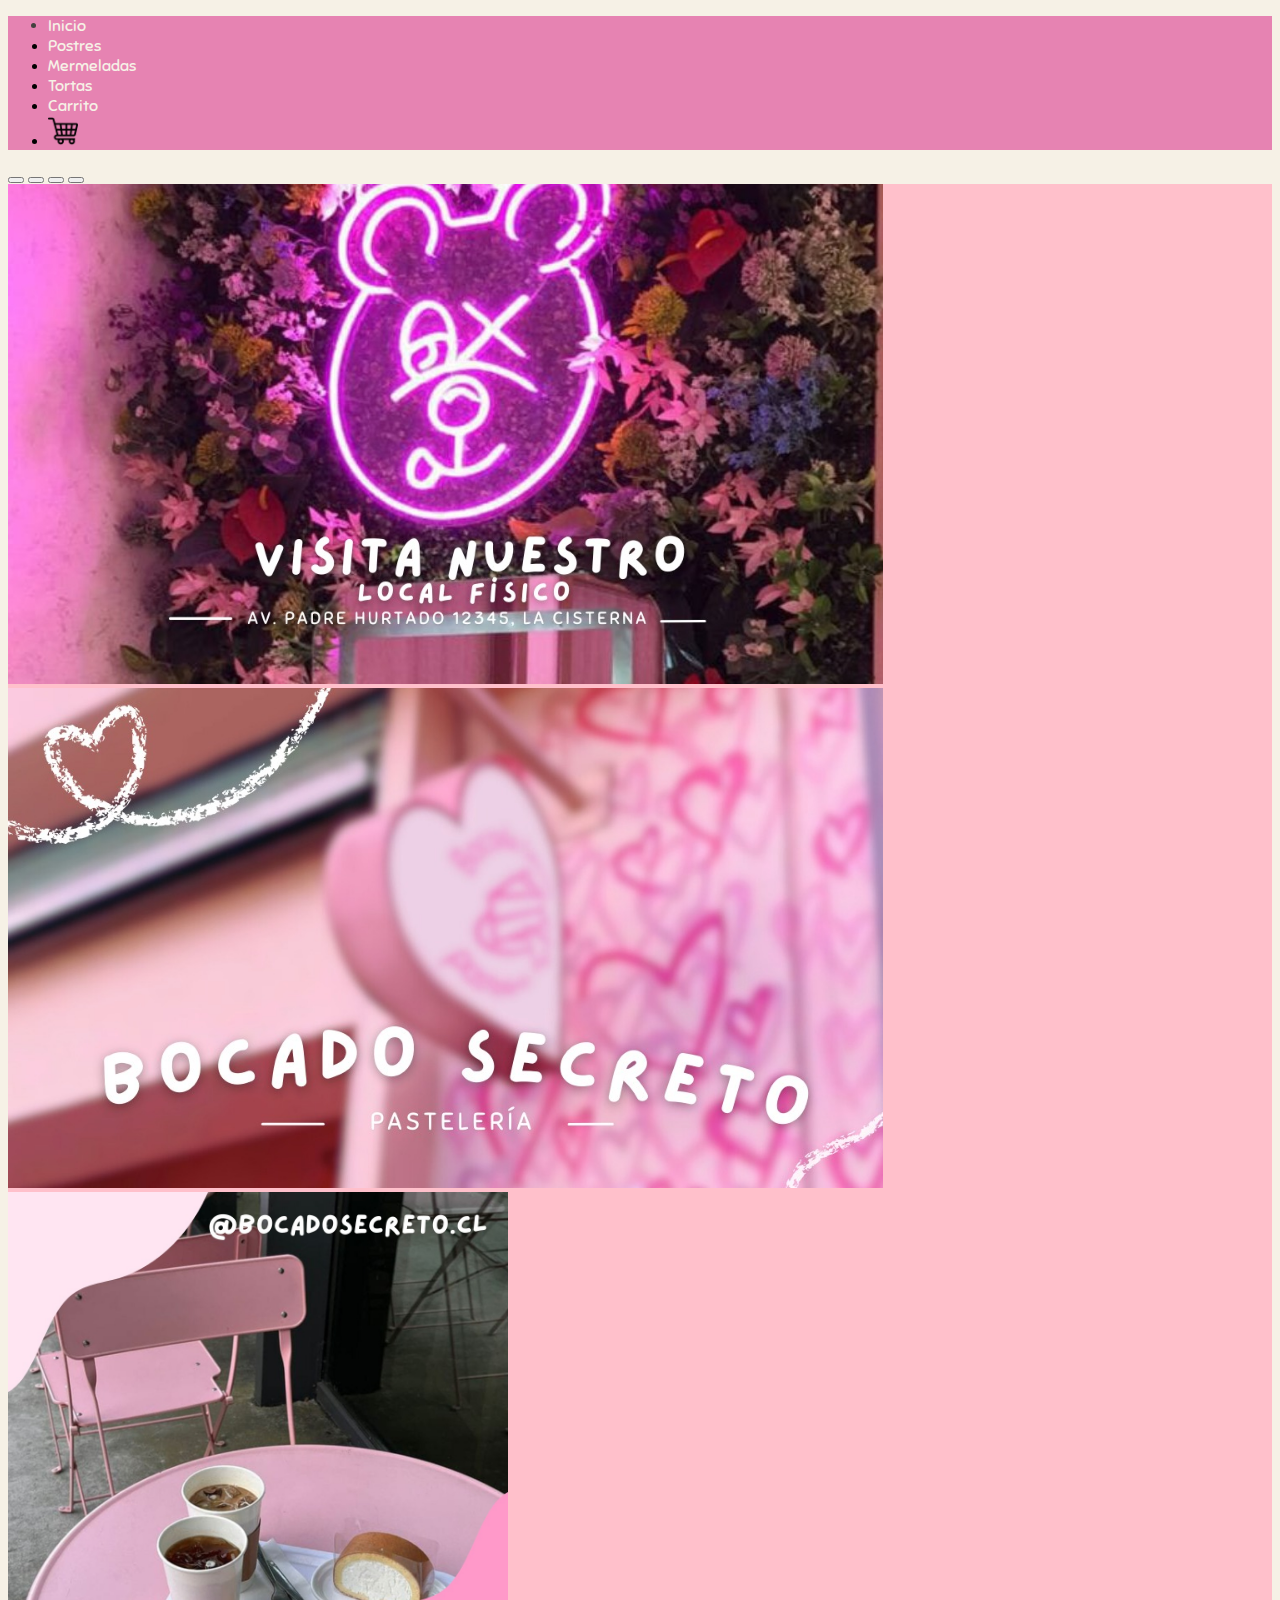
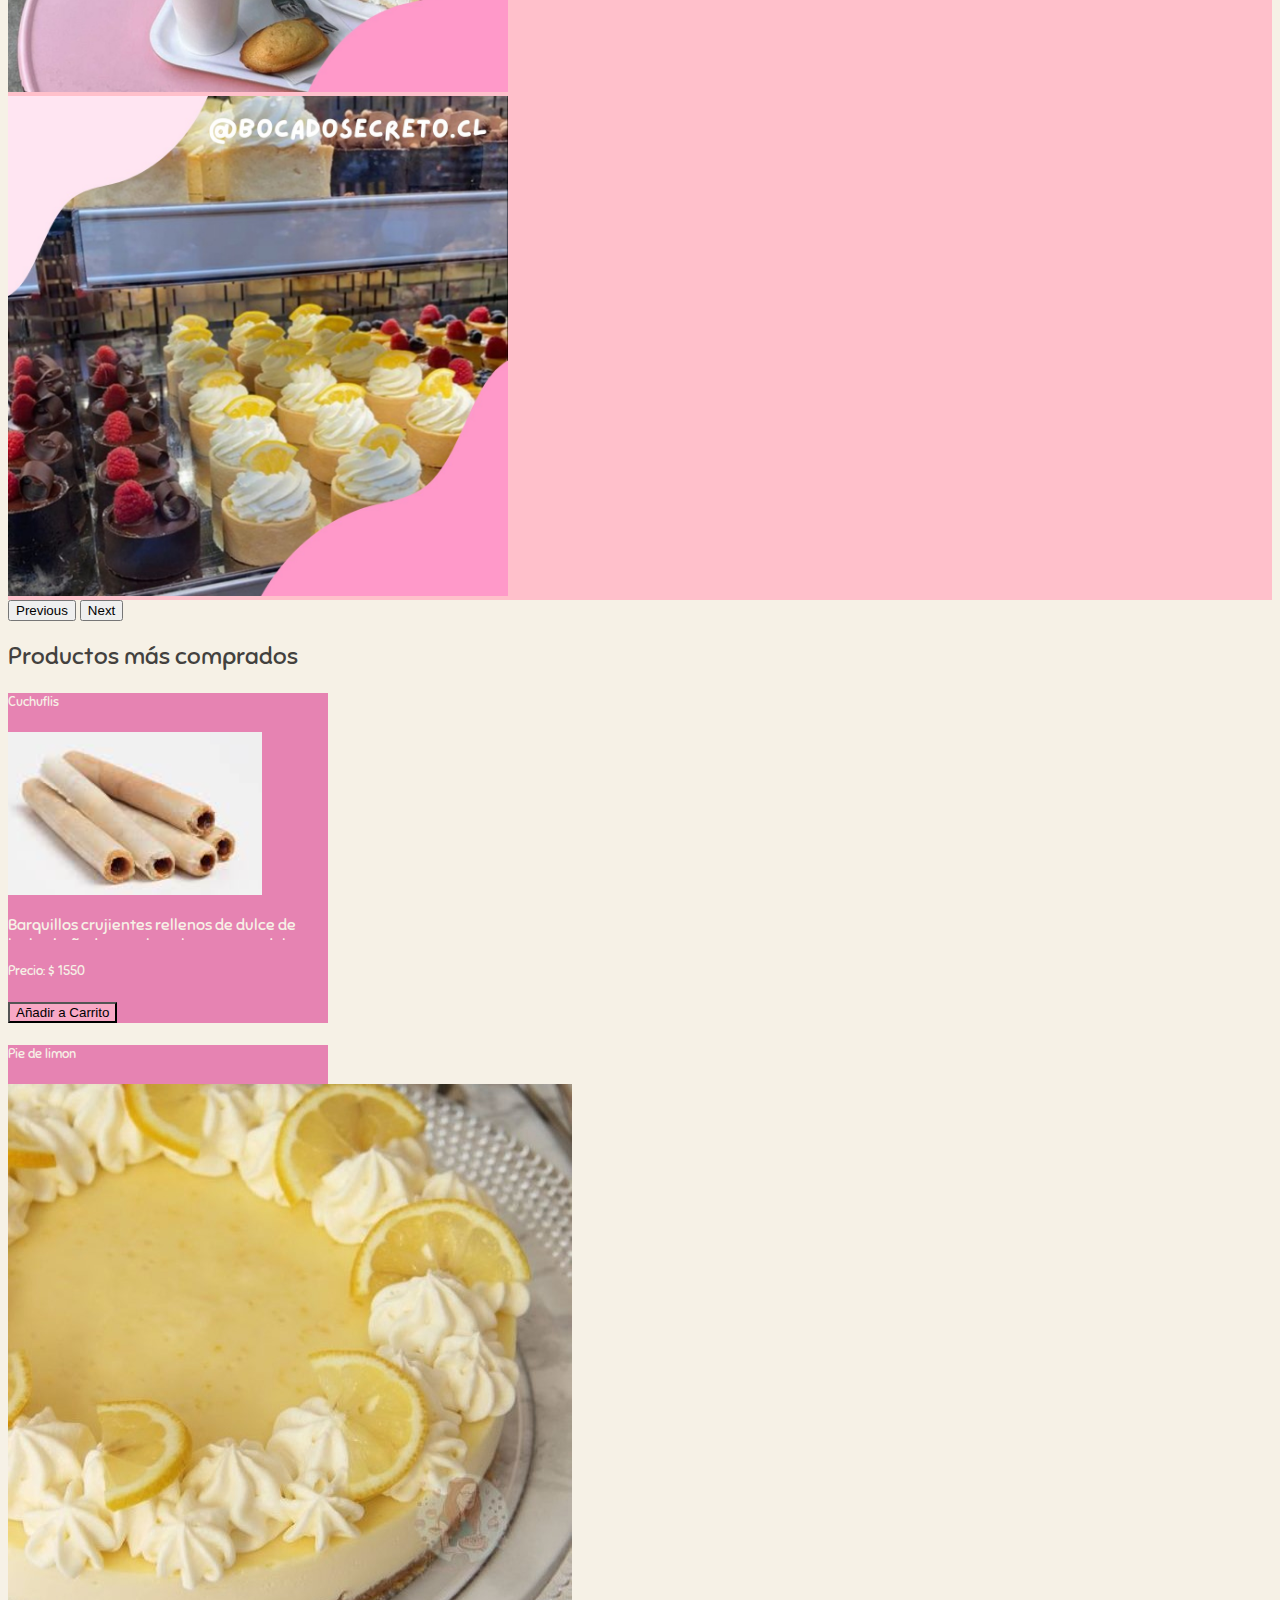
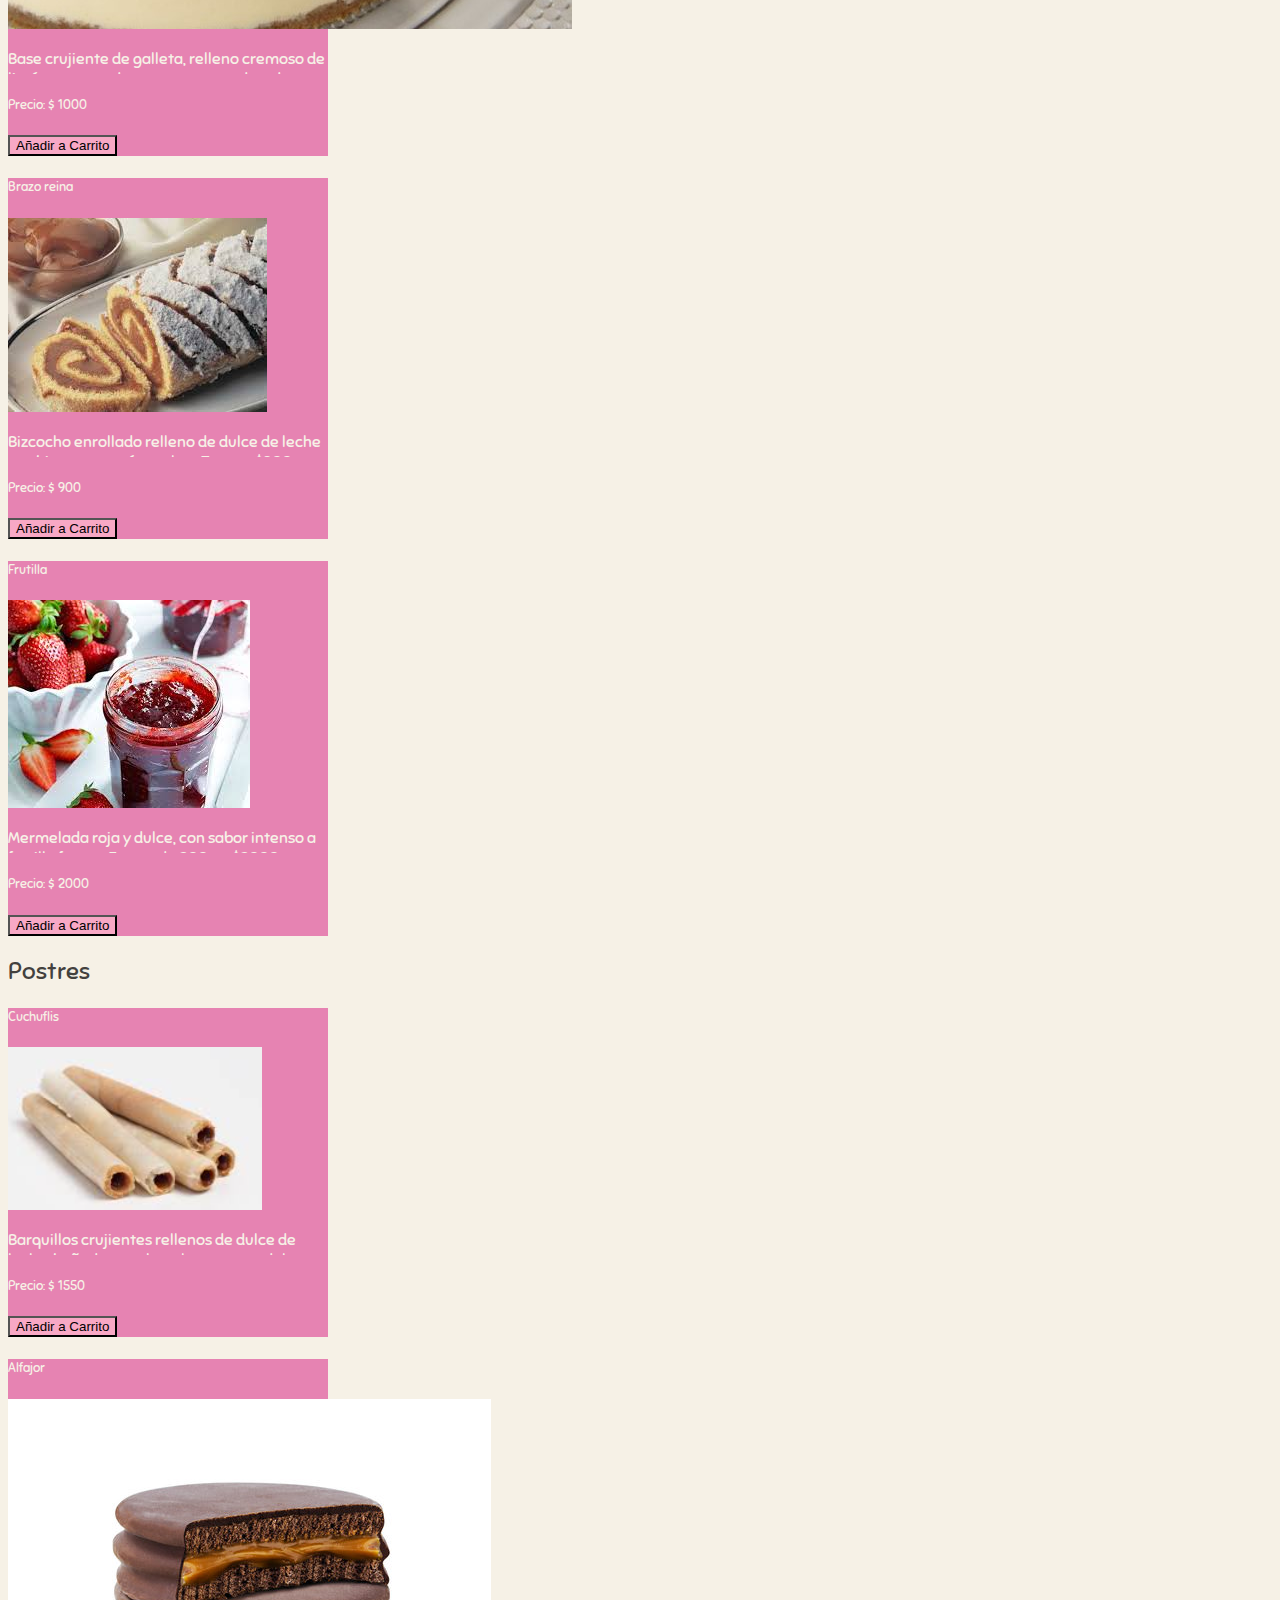
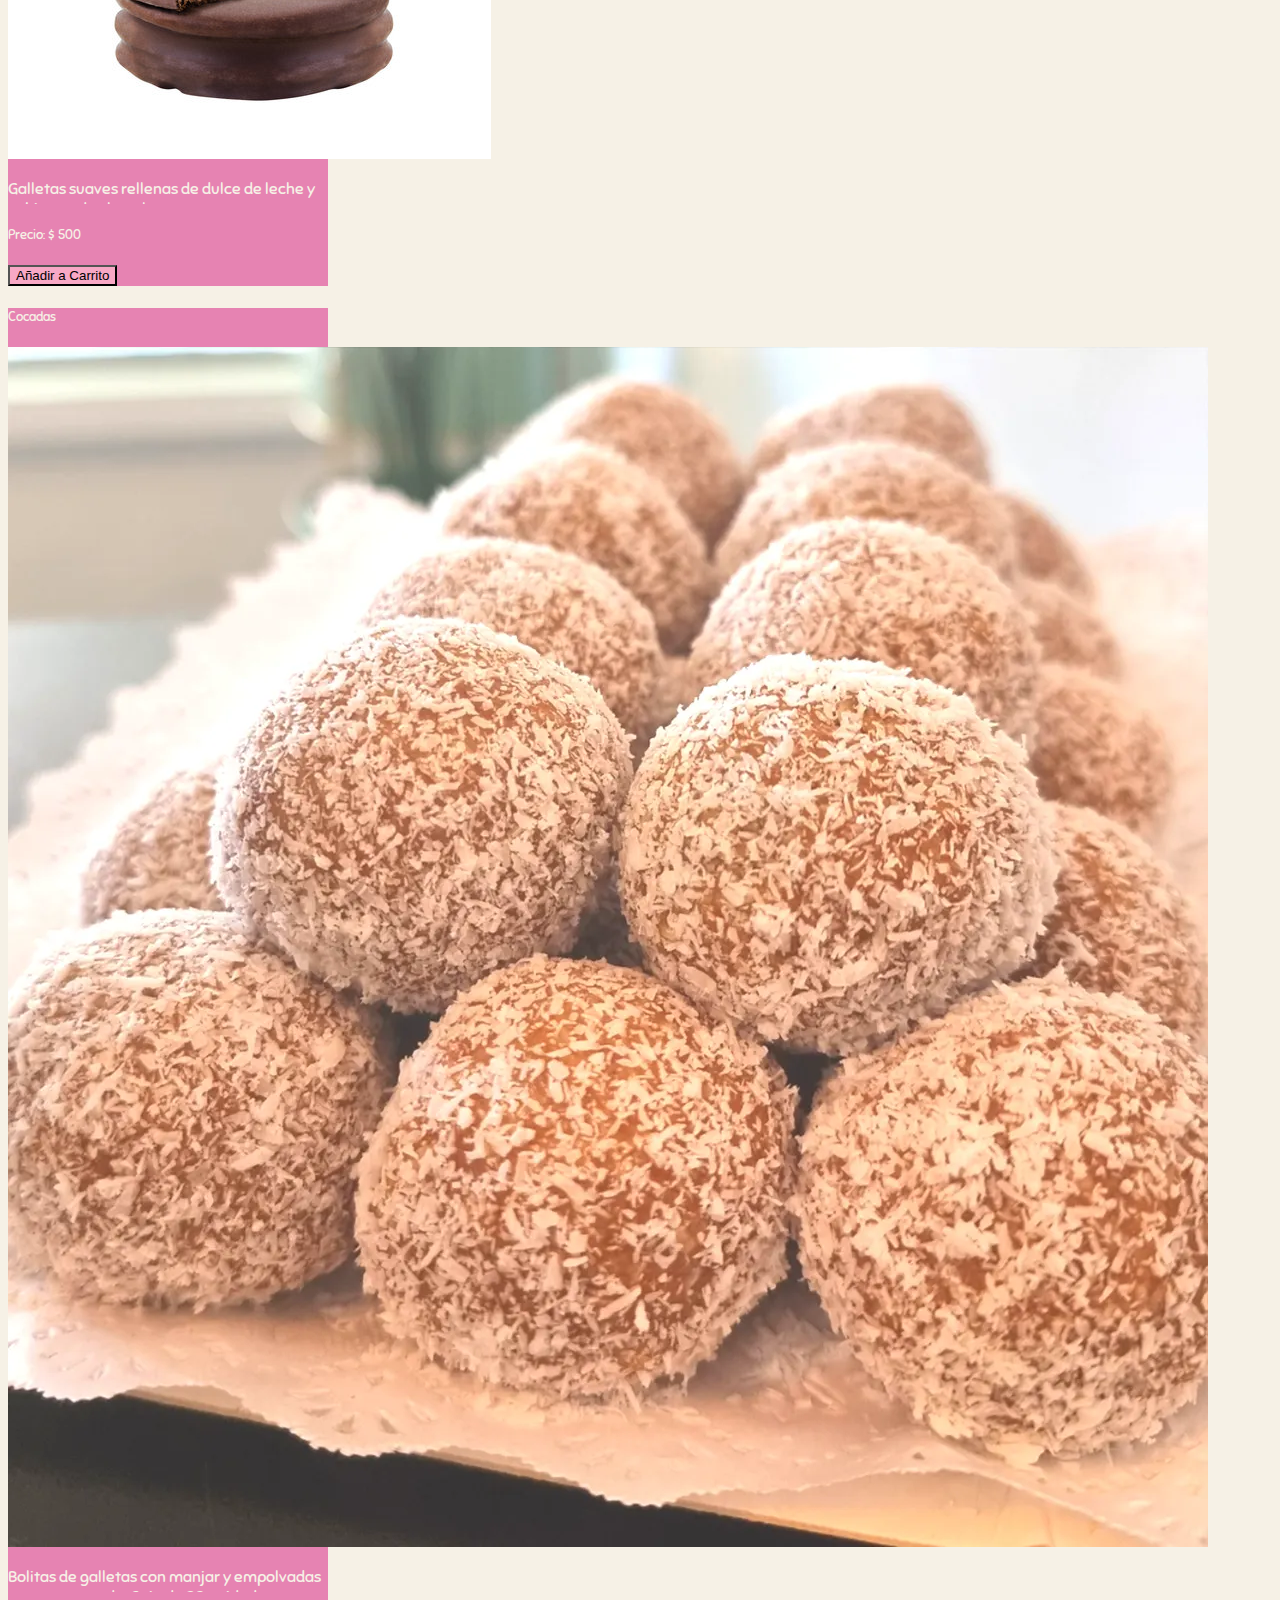
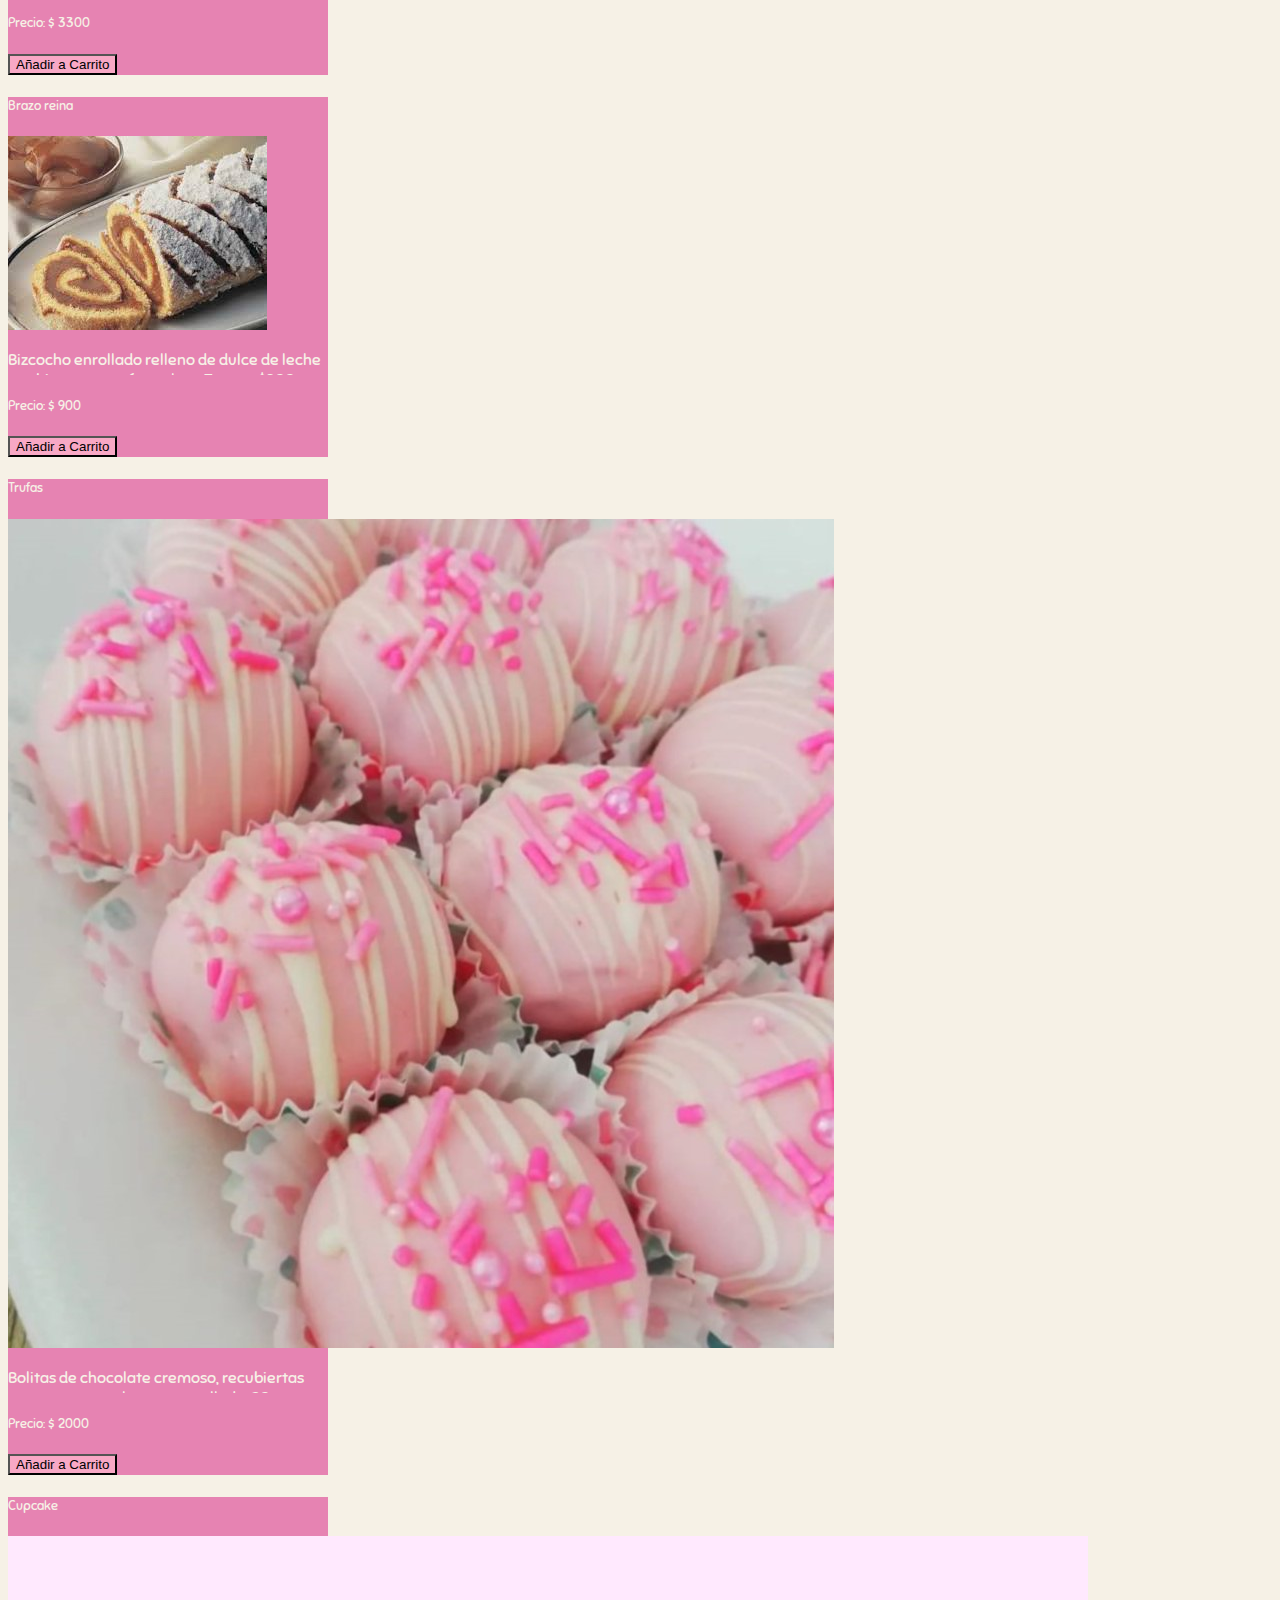
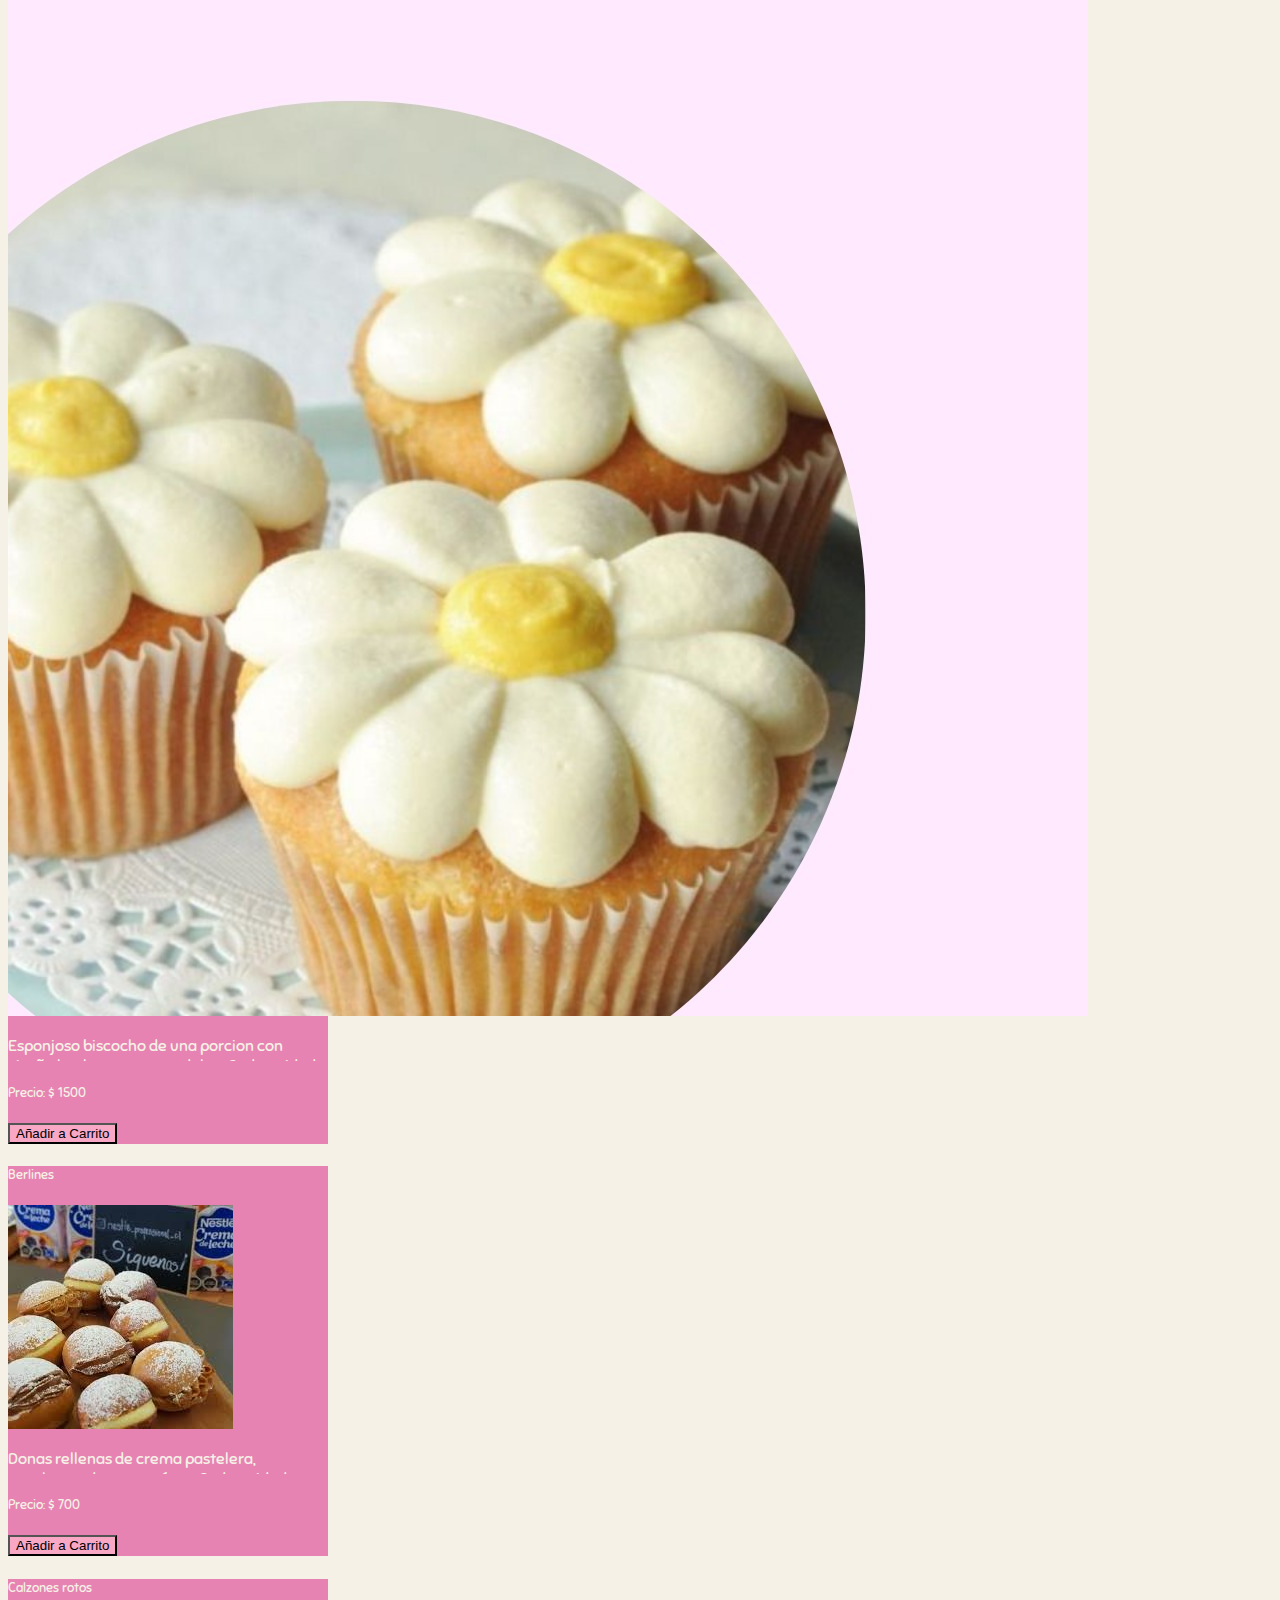
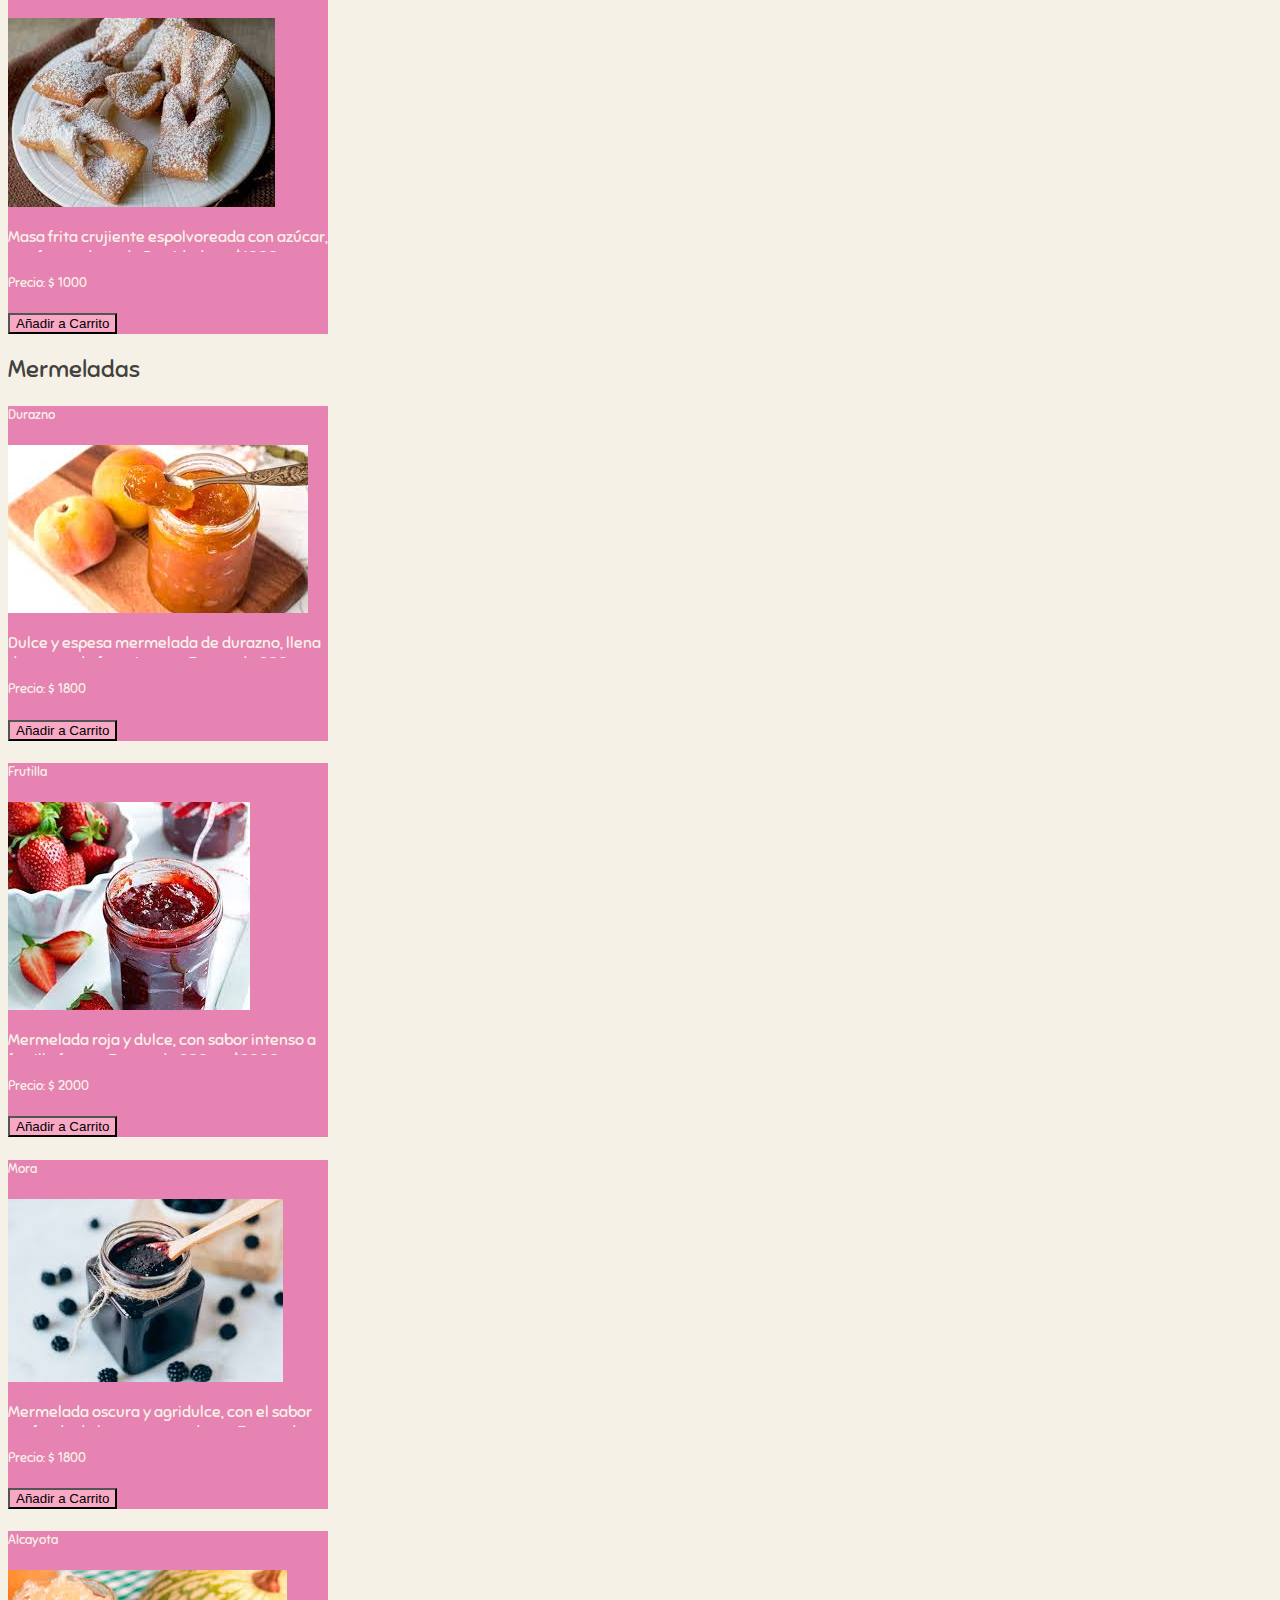
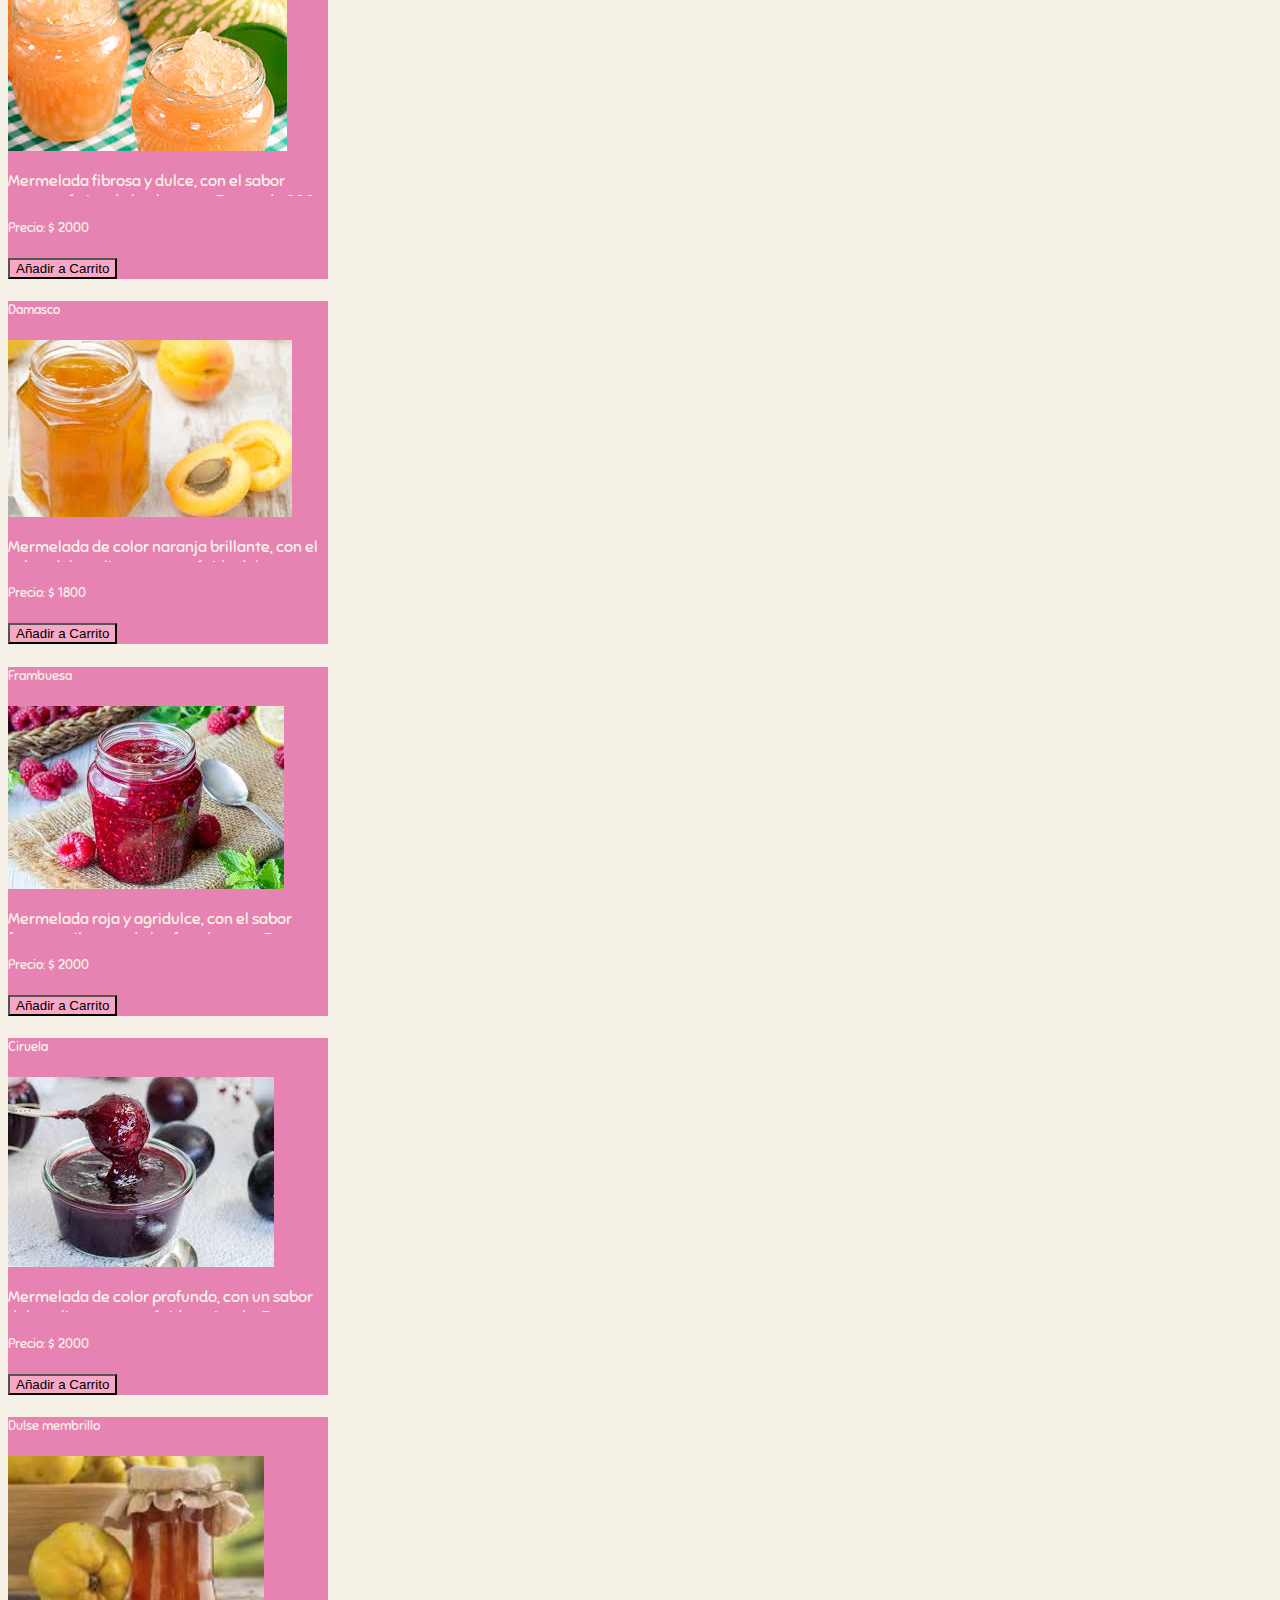
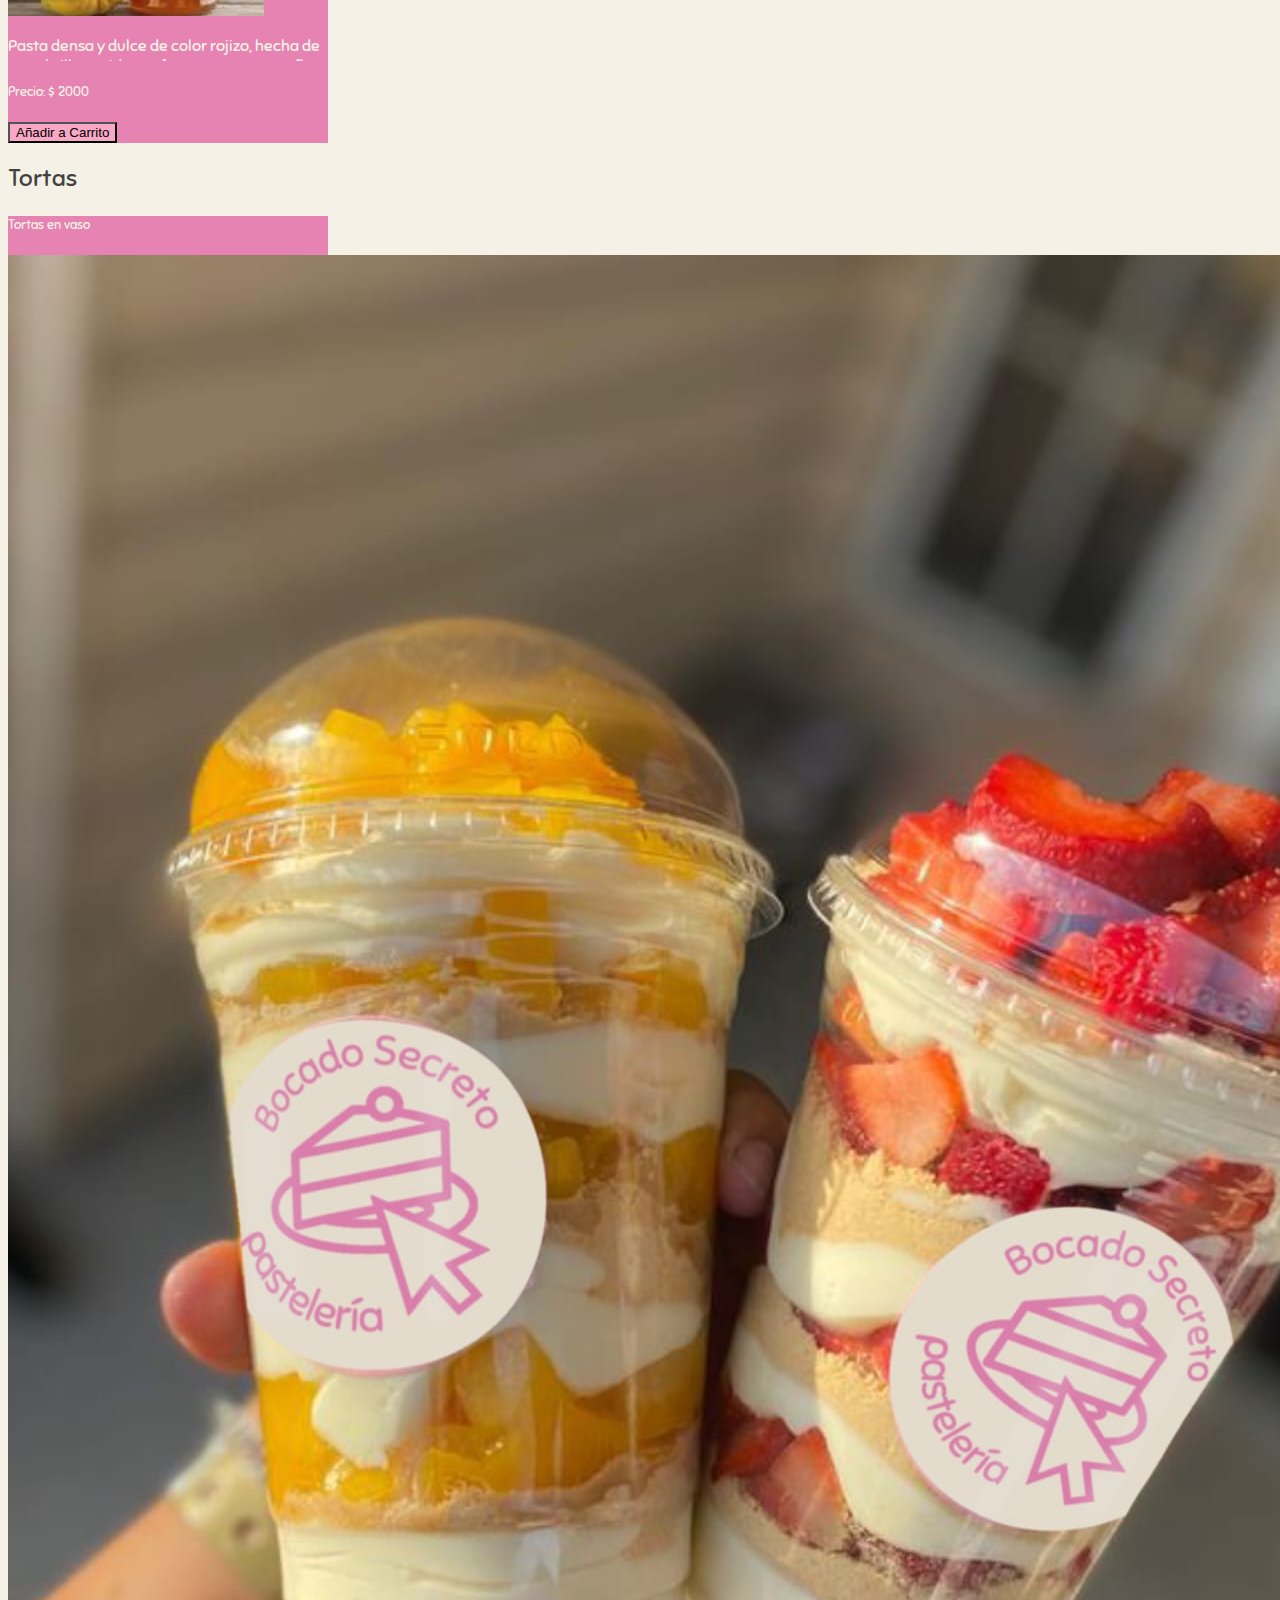
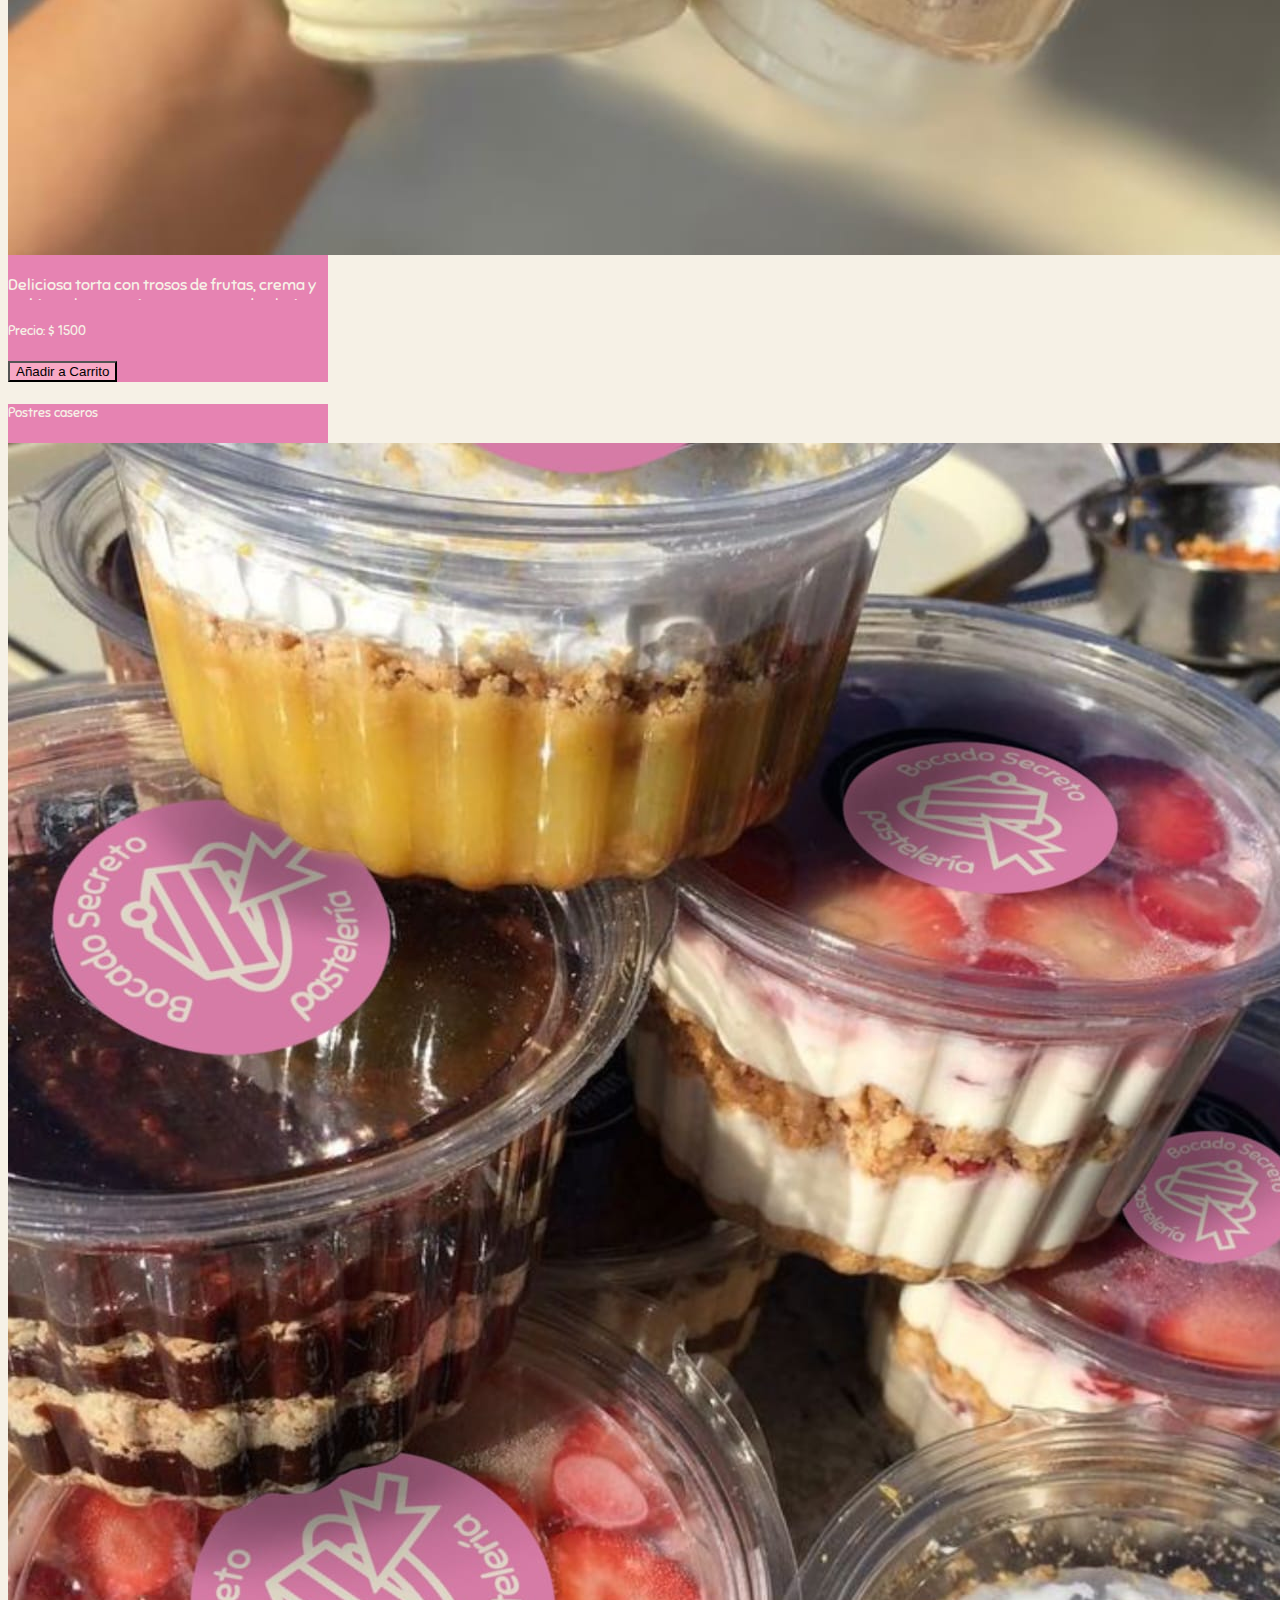
<file: index.html>
<!DOCTYPE html>
<html lang="en">

<head>
  <meta charset="UTF-8" />
  <meta http-equiv="X-UA-Compatible" content="IE=edge" />
  <meta name="viewport" content="width=device-width, initial-scale=1.0" />
  <meta name="theme-color" content="#bla" />
  <title>Bocado secreto</title>
  <link rel="icon" href="imagenes/Logo formal de Los cuchufli.png">
  <link rel="preconnect" href="https://fonts.googleapis.com">
<link rel="preconnect" href="https://fonts.gstatic.com" crossorigin>
<link href="https://fonts.googleapis.com/css2?family=Sniglet:wght@400;800&display=swap" rel="stylesheet">
  <link href="https://cdn.jsdelivr.net/npm/bootstrap@5.0.0-beta2/dist/css/bootstrap.min.css" rel="stylesheet"
    integrity="sha384-BmbxuPwQa2lc/FVzBcNJ7UAyJxM6wuqIj61tLrc4wSX0szH/Ev+nYRRuWlolflfl" crossorigin="anonymous" />

  <link rel="stylesheet" href="css/styles.css" />
</head>

<body>
  <header class="container-fluid RosaMedio position-sticky top-0 header-fixed header-no-fixed">
    <ul class="nav nav-pills mb-3 py-3 container" id="pills-tab" role="tablist">
      <li class="nav-item Letras" role="presentation">
        <a class="nav-link LetrasFnRosa" id="pills-home-tab" data-bs-toggle="pill" data-bs-target="#pills-home" type="button"
          role="tab" aria-controls="pills-home" aria-selected="true">Inicio</a>
      </li>
      <li class="nav-item" role="presentation">
        <a class="nav-link active LetrasFnRosa" id="pills-Postres-tab" data-bs-toggle="pill" data-bs-target="#pills-Postres"
          type="button" role="tab" aria-controls="pills-Postres" aria-selected="false">Postres</a>
      </li>

      <li class="nav-item" role="presentation">
        <a class="nav-link LetrasFnRosa" id="pills-Jugos-tab" data-bs-toggle="pill" data-bs-target="#pills-Jugos" type="button"
          role="tab" aria-controls="pills-Jugos" aria-selected="false">Mermeladas</a>
      </li>
      <li class="nav-item" role="presentation">
        <a class="nav-link LetrasFnRosa" id="pills-Tortas-tab" data-bs-toggle="pill" data-bs-target="#pills-Tortas"
          type="button" role="tab" aria-controls="pills-Tortas" aria-selected="false">Tortas</a>
      </li>
      <li class="nav-item" role="presentation">
        <a class="nav-link LetrasFnRosa" id="pills-Carrito-tab" data-bs-toggle="pill" data-bs-target="#pills-Carrito" type="button"
          role="tab" aria-controls="pills-Carrito" aria-selected="false">Carrito</a>
      </li>
      <li class="nav-item" role="presentation">
        <div id="mi-carrito">
          <img src="imagenes/shopping-cart.png" height="30">
          <div id="articulos" >
        </div>
      </li>
    </ul>
  </header>

  <div class="alert container position-sticky top-0 alert-primary hide header-fixed" role="alert">
    Producto Añadido al carrito!
  </div>
  <div class="alert container position-sticky top-0 alert-danger remove header-fixed" role="alert">
    Producto removido!
  </div>
  <!-- inicio del inicio -->
  <div class="tab-content" id="pills-tabContent">
    <div class="tab-pane fade " id="pills-home" role="tabpanel" aria-labelledby="pills-home-tab">
      <div id="carouselExampleAutoplaying" class="carousel slide" data-bs-ride="carousel">
        <div class="carousel-indicators">
          <button type="button" data-bs-target="#carouselExampleAutoplaying" data-bs-slide-to="0" class="active" aria-current="true" aria-label="Slide 1"></button>
          <button type="button" data-bs-target="#carouselExampleAutoplaying" data-bs-slide-to="1" aria-label="Slide 2"></button>
          <button type="button" data-bs-target="#carouselExampleAutoplaying" data-bs-slide-to="2" aria-label="Slide 3"></button>
          <button type="button" data-bs-target="#carouselExampleAutoplaying" data-bs-slide-to="3" aria-label="Slide 4"></button>
        </div>
        <div class="carousel-inner my-carousel-div">
          <div class="carousel-item active">
            <div class="parent d-flex justify-content-center">
              <img src="imagenes/IMG-20240730-WA0001.jpg" alt="" height="500px">
            </div>
          </div>
          <div class="carousel-item">
            <div class="parent d-flex justify-content-center">
              <img src="imagenes/IMG-20240730-WA0002.jpg" alt="" height="500px">
            </div>
          </div>
          <div class="carousel-item">
            <div class="parent d-flex justify-content-center">
              <img src="imagenes/IMG-20240730-WA0003.jpg" alt="" height="500px">
            </div>
          </div>
          <div class="carousel-item">
            <div class="parent d-flex justify-content-center">
              <img src="imagenes/IMG-20240730-WA0004.jpg" alt=""height="500px">
            </div>
          </div>
        </div>
        <button class="carousel-control-prev" type="button" data-bs-target="#carouselExampleIndicators" data-bs-slide="prev">
          <span class="carousel-control-prev-icon" aria-hidden="true"></span>
          <span class="visually-hidden">Previous</span>
        </button>
        <button class="carousel-control-next" type="button" data-bs-target="#carouselExampleIndicators" data-bs-slide="next">
          <span class="carousel-control-next-icon" aria-hidden="true"></span>
          <span class="visually-hidden">Next</span>
        </button>
      </div>
      
      <h2 class="h4 m-4 Letras">Productos más comprados</h2>
      <div class="col d-flex justify-content-center mb-4">
         <div class="col d-flex justify-content-center mb-4">
          <div class="card shadow mb-1 RosaMedio rounded" style="width: 20rem;">
            <h5 class="card-title pt-2 text-center LetrasFnRosa">Cuchuflis</h5>
            <img src="imagenes/Cuchufli.png" class="card-img-top" alt="...">
            <div class="card-body">
              <p class="card-text LetrasFnRosa description">Barquillos crujientes rellenos de dulce de leche, bañados en chocolate u otros dulces. 10 Unidades x $1550</p>
              <h5 class="LetrasFnRosa">Precio: <span class="precio">$ 1550</span></h5>
              <div class="d-grid gap-2">
                <button class="btn RosaClaro button">Añadir a Carrito</button>
              </div>
            </div>
          </div>
        </div>
        <div class="col d-flex justify-content-center mb-4">
          <div class="card shadow mb-1 RosaMedio rounded" style="width: 20rem;">
            <h5 class="card-title pt-2 text-center LetrasFnRosa">Pie de limon</h5>
            <img src="imagenes/1.jpg" class="card-img-top" alt="...">
            <div class="card-body">
              <p class="card-text LetrasFnRosa description">Base crujiente de galleta, relleno cremoso de limón y coronado con merengue dorado. Trozo a $1000</p>
              <h5 class="LetrasFnRosa">Precio: <span class="precio">$ 1000</span></h5>
              <div class="d-grid gap-2">
                <button class="btn RosaClaro button">Añadir a Carrito</button>
              </div>
            </div>
          </div>

        </div>
        <div class="col d-flex justify-content-center mb-4">
          <div class="card shadow mb-1 RosaMedio rounded" style="width: 20rem;">
            <h5 class="card-title pt-2 text-center LetrasFnRosa">Brazo reina</h5>
            <img src="imagenes/brazoreina.jpeg" class="card-img-top" alt="...">
            <div class="card-body">
              <p class="card-text LetrasFnRosa description">Bizcocho enrollado relleno de dulce de leche y cubierto con azúcar glass.Trozo a $900</p>
              <h5 class="LetrasFnRosa">Precio: <span class="precio">$ 900</span></h5>
              <div class="d-grid gap-2">
                <button class="btn RosaClaro button">Añadir a Carrito</button>
              </div>
            </div>
          </div>

        </div>
        <div class="col d-flex justify-content-center mb-4">
          <div class="card shadow mb-1 RosaMedio rounded" style="width: 20rem;">
            <h5 class="card-title pt-2 text-center LetrasFnRosa">Frutilla</h5>
            <img src="imagenes/frutilla.jpeg" class="card-img-top" alt="...">
            <div class="card-body">
              <p class="card-text LetrasFnRosa description">Mermelada roja y dulce, con sabor intenso a frutilla fresca. Frasco de 200g a $2000</p>
              <h5 class="LetrasFnRosa">Precio: <span class="precio">$ 2000</span></h5>
              <div class="d-grid gap-2">
                <button class="btn RosaClaro button">Añadir a Carrito</button>
              </div>
            </div>
          </div>

        </div>
      </div>
    </div>
    <!-- termino del inicio -->

    <!-- inicio de postres -->
    <div class="tab-pane fade show" id="pills-Postres" role="tabpanel"
aria-labelledby="pills-profile-tab">
      <h2 class="h4 m-4 Letras">Postres</h2>

      <div class="row row-cols-sm-1 row-cols-md-2 row-cols-lg-3 row-cols-xl-4">

        <div class="col d-flex justify-content-center mb-4">
          <div class="card shadow mb-1 RosaMedio rounded" style="width: 20rem;">
            <h5 class="card-title pt-2 text-center LetrasFnRosa">Cuchuflis</h5>
            <img src="imagenes/Cuchufli.png" class="card-img-top" alt="...">
            <div class="card-body">
              <p class="card-text LetrasFnRosa description">Barquillos crujientes rellenos de dulce de leche, bañados en chocolate u otros dulces. 10 Unidades x $1550</p>
              <h5 class="LetrasFnRosa">Precio: <span class="precio">$ 1550</span></h5>
              <div class="d-grid gap-2">
                <button class="btn RosaClaro button">Añadir a Carrito</button>
              </div>
            </div>
          </div>
        </div>
        <div class="col d-flex justify-content-center mb-4">
          <div class="card shadow mb-1 RosaMedio rounded" style="width: 20rem;">
            <h5 class="card-title pt-2 text-center LetrasFnRosa">Alfajor</h5>
            <img src="imagenes/alfajor.jpg" class="card-img-top" alt="...">
            <div class="card-body">
              <p class="card-text LetrasFnRosa description">Galletas suaves rellenas de dulce de leche y cubiertas de chocolate.</p>
              <h5 class="LetrasFnRosa">Precio: <span class="precio">$ 500</span></h5>
              <div class="d-grid gap-2">
                <button class="btn RosaClaro button">Añadir a Carrito</button>
              </div>
            </div>
          </div>
        </div>
        <div class="col d-flex justify-content-center mb-4">
          <div class="card shadow mb-1 RosaMedio rounded" style="width: 20rem;">
            <h5 class="card-title pt-2 text-center LetrasFnRosa">Cocadas</h5>
            <img src="imagenes/cocadas.jpg" class="card-img-top" alt="...">
            <div class="card-body">
              <p class="card-text LetrasFnRosa description">Bolitas de galletas con manjar y empolvadas con coco rayado. Caja de 20 unidades x $3300</p>
              <h5 class="LetrasFnRosa">Precio: <span class="precio">$ 3300</span></h5>
              <div class="d-grid gap-2">
                <button class="btn RosaClaro button">Añadir a Carrito</button>
              </div>
            </div>
          </div>

        </div>
        <div class="col d-flex justify-content-center mb-4">
          <div class="card shadow mb-1 RosaMedio rounded" style="width: 20rem;">
            <h5 class="card-title pt-2 text-center LetrasFnRosa">Brazo reina</h5>
            <img src="imagenes/brazoreina.jpeg" class="card-img-top" alt="...">
            <div class="card-body">
              <p class="card-text LetrasFnRosa description">Bizcocho enrollado relleno de dulce de leche y cubierto con azúcar glass. Trozo a $900</p>
              <h5 class="LetrasFnRosa">Precio: <span class="precio">$ 900</span></h5>
              <div class="d-grid gap-2">
                <button class="btn RosaClaro button">Añadir a Carrito</button>
              </div>
            </div>
          </div>

        </div>
        <div class="col d-flex justify-content-center mb-4">
          <div class="card shadow mb-1 RosaMedio rounded" style="width: 20rem;">
            <h5 class="card-title pt-2 text-center LetrasFnRosa">Trufas</h5>
            <img src="imagenes/TrufasRosa.jpg" class="card-img-top" alt="...">
            <div class="card-body">
              <p class="card-text LetrasFnRosa description">Bolitas de chocolate cremoso, recubiertas con cacao en polvo o coco rallado. 20 Unidades x $2000</p>
              <h5 class="LetrasFnRosa">Precio: <span class="precio">$ 2000</span></h5>
              <div class="d-grid gap-2">
                <button class="btn RosaClaro button">Añadir a Carrito</button>
              </div>
            </div>
          </div>

        </div>
        <div class="col d-flex justify-content-center mb-4">
          <div class="card shadow mb-1 RosaMedio rounded" style="width: 20rem;">
            <h5 class="card-title pt-2 text-center LetrasFnRosa">Cupcake</h5>
            <img src="imagenes/Cupcake.jfif" class="card-img-top" alt="...">
            <div class="card-body">
              <p class="card-text LetrasFnRosa description">Esponjoso biscocho de una porcion con ciseño hecho con crema dulce. Cada unidad x $600</p>
              <h5 class="LetrasFnRosa">Precio: <span class="precio">$ 1500</span></h5>
              <div class="d-grid gap-2">
                <button class="btn RosaClaro button">Añadir a Carrito</button>
              </div>
            </div>
          </div>

        </div>
        <div class="col d-flex justify-content-center mb-4">
          <div class="card shadow mb-1 RosaMedio rounded" style="width: 20rem;">
            <h5 class="card-title pt-2 text-center LetrasFnRosa">Berlines</h5>
            <img src="imagenes/berlines.jpeg" class="card-img-top" alt="...">
            <div class="card-body">
              <p class="card-text LetrasFnRosa description">Donas rellenas de crema pastelera, espolvoreadas con azúcar. Cada unidad a $700</p>
              <h5 class="LetrasFnRosa">Precio: <span class="precio">$ 700</span></h5>
              <div class="d-grid gap-2">
                <button class="btn RosaClaro button">Añadir a Carrito</button>
              </div>
            </div>
          </div>

        </div>
        <div class="col d-flex justify-content-center mb-4">
          <div class="card shadow mb-1 RosaMedio rounded" style="width: 20rem;">
            <h5 class="card-title pt-2 text-center LetrasFnRosa">Calzones rotos</h5>
            <img src="imagenes/calzonesrotos.jpeg" class="card-img-top" alt="...">
            <div class="card-body">
              <p class="card-text LetrasFnRosa description">Masa frita crujiente espolvoreada con azúcar, con forma de nudo.3 unidades x $1000</p>
              <h5 class="LetrasFnRosa">Precio: <span class="precio">$ 1000</span></h5>
              <div class="d-grid gap-2">
                <button class="btn RosaClaro button">Añadir a Carrito</button>
              </div>
            </div>
          </div>

        </div>
      </div>
    </div>
    <!-- termino de los postres -->
    <!---------------------------------------------------------------------------------------------------------------------------->


    <!---------------------------------------------------------------------------------------------------------------------------->
    <!-- inicio de Mermeladas -->
    <div class="tab-pane fade show" id="pills-Jugos" role="tabpanel" aria-labelledby="pills-Jugos-tab">
      <h2 class="h4 m-4 Letras">Mermeladas</h2>
      <div class="row row-cols-sm-1 row-cols-md-2 row-cols-lg-3 row-cols-xl-4">

        <div class="col d-flex justify-content-center mb-4">
          <div class="card shadow mb-1 RosaMedio rounded" style="width: 20rem;">
            <h5 class="card-title pt-2 text-center LetrasFnRosa">Durazno</h5>
            <img src="imagenes/durazno.jpeg" class="card-img-top" alt="...">
            <div class="card-body">
              <p class="card-text LetrasFnRosa description">Dulce y espesa mermelada de durazno, llena de trozos de fruta jugosa. Frasco de 200g a $1800</p>
              <h5 class="LetrasFnRosa">Precio: <span class="precio">$ 1800</span></h5>
              <div class="d-grid gap-2">
                <button class="btn RosaClaro button">Añadir a Carrito</button>
              </div>
            </div>
          </div>
        </div>
        <div class="col d-flex justify-content-center mb-4">
          <div class="card shadow mb-1 RosaMedio rounded" style="width: 20rem;">
            <h5 class="card-title pt-2 text-center LetrasFnRosa">Frutilla</h5>
            <img src="imagenes/frutilla.jpeg" class="card-img-top" alt="...">
            <div class="card-body">
              <p class="card-text LetrasFnRosa description">Mermelada roja y dulce, con sabor intenso a frutilla fresca. Frasco de 200g a $2000</p>
              <h5 class="LetrasFnRosa">Precio: <span class="precio">$ 2000</span></h5>
              <div class="d-grid gap-2">
                <button class="btn RosaClaro button">Añadir a Carrito</button>
              </div>
            </div>
          </div>

        </div>
        <div class="col d-flex justify-content-center mb-4">
          <div class="card shadow mb-1 RosaMedio rounded" style="width: 20rem;">
            <h5 class="card-title pt-2 text-center LetrasFnRosa">Mora</h5>
            <img src="imagenes/mora.jpeg" class="card-img-top" alt="...">
            <div class="card-body">
              <p class="card-text LetrasFnRosa description">Mermelada oscura y agridulce, con el sabor profundo de las moras maduras. Frasco de 200g a $1800</p>
              <h5 class="LetrasFnRosa">Precio: <span class="precio">$ 1800</span></h5>
              <div class="d-grid gap-2">
                <button class="btn RosaClaro button">Añadir a Carrito</button>
              </div>
            </div>
          </div>

        </div>
        <div class="col d-flex justify-content-center mb-4">
          <div class="card shadow mb-1 RosaMedio rounded" style="width: 20rem;">
            <h5 class="card-title pt-2 text-center LetrasFnRosa">Alcayota</h5>
            <img src="imagenes/alcayota.jpeg" class="card-img-top" alt="...">
            <div class="card-body">
              <p class="card-text LetrasFnRosa description">Mermelada fibrosa y dulce, con el sabor característico de la alcayota. Frasco de 200g a $2000</p>
              <h5 class="LetrasFnRosa">Precio: <span class="precio">$ 2000</span></h5>
              <div class="d-grid gap-2">
                <button class="btn RosaClaro button">Añadir a Carrito</button>
              </div>
            </div>
          </div>

        </div>
        <div class="col d-flex justify-content-center mb-4">
          <div class="card shadow mb-1 RosaMedio rounded" style="width: 20rem;">
            <h5 class="card-title pt-2 text-center LetrasFnRosa">Damasco</h5>
            <img src="imagenes/damasco.jpeg" class="card-img-top" alt="...">
            <div class="card-body">
              <p class="card-text LetrasFnRosa description">Mermelada de color naranja brillante, con el sabor dulce y ligeramente ácido del damasco. Frasco de 200g a $1800</p>
              <h5 class="LetrasFnRosa">Precio: <span class="precio">$ 1800</span></h5>
              <div class="d-grid gap-2">
                <button class="btn RosaClaro button">Añadir a Carrito</button>
              </div>
            </div>
          </div>

        </div>
        <div class="col d-flex justify-content-center mb-4">
          <div class="card shadow mb-1 RosaMedio rounded" style="width: 20rem;">
            <h5 class="card-title pt-2 text-center LetrasFnRosa">Frambuesa</h5>
            <img src="imagenes/frambuesa.jpeg" class="card-img-top" alt="...">
            <div class="card-body">
              <p class="card-text LetrasFnRosa description">Mermelada roja y agridulce, con el sabor fresco y vibrante de las frambuesas. Frasco de 200g a $2000</p>
              <h5 class="LetrasFnRosa">Precio: <span class="precio">$ 2000</span></h5>
              <div class="d-grid gap-2">
                <button class="btn RosaClaro button">Añadir a Carrito</button>
              </div>
            </div>
          </div>

        </div>
        <div class="col d-flex justify-content-center mb-4">
          <div class="card shadow mb-1 RosaMedio rounded" style="width: 20rem;">
            <h5 class="card-title pt-2 text-center LetrasFnRosa">Ciruela</h5>
            <img src="imagenes/ciruela.jpeg" class="card-img-top" alt="...">
            <div class="card-body">
              <p class="card-text LetrasFnRosa description">Mermelada de color profundo, con un sabor dulce y ligeramente ácido a ciruela. Frasco de 200g a $2000</p>
              <h5 class="LetrasFnRosa">Precio: <span class="precio">$ 2000</span></h5>
              <div class="d-grid gap-2">
                <button class="btn RosaClaro button">Añadir a Carrito</button>
              </div>
            </div>
          </div>

        </div>
        <div class="col d-flex justify-content-center mb-4">
          <div class="card shadow mb-1 RosaMedio rounded" style="width: 20rem;">
            <h5 class="card-title pt-2 text-center LetrasFnRosa">Dulse membrillo</h5>
            <img src="imagenes/Membrillo.png" class="card-img-top" alt="...">
            <div class="card-body">
              <p class="card-text LetrasFnRosa description">Pasta densa y dulce de color rojizo, hecha de membrillo cocido, perfecta para acompañar quesos y panes. Frasco de 200g a $2000</p>
              <h5 class="LetrasFnRosa">Precio: <span class="precio">$ 2000</span></h5>
              <div class="d-grid gap-2">
                <button class="btn RosaClaro button">Añadir a Carrito</button>
              </div>
            </div>
          </div>

        </div>
      </div>
    </div>
    <!-- termino de los Mermeladas -->

    <!---------------------------------------------------------------------------------------------------------------------------->
    <!-- inicio de las tortas -->
    <div class="tab-pane fade show" id="pills-Tortas" role="tabpanel"
      aria-labelledby="pills-Tortas-tab">
      <h2 class="h4 m-4 Letras">Tortas</h2>
      <div class="row row-cols-sm-1 row-cols-md-2 row-cols-lg-3 row-cols-xl-4">

        <div class="col d-flex justify-content-center mb-4">
          <div class="card shadow mb-1 RosaMedio rounded" style="width: 20rem;">
            <h5 class="card-title pt-2 text-center LetrasFnRosa">Tortas en vaso</h5>
            <img src="imagenes/TortaVaso.jfif" class="card-img-top" alt="...">
            <div class="card-body">
              <p class="card-text LetrasFnRosa description">Deliciosa torta con trosos de frutas, crema y un biscocho esponjoso.en envase de platico.</p>
              <h5 class="LetrasFnRosa">Precio: <span class="precio">$ 1500</span></h5>
              <div class="d-grid gap-2">
                <button class="btn RosaClaro button">Añadir a Carrito</button>
              </div>
            </div>
          </div>
        </div>
        <div class="col d-flex justify-content-center mb-4">
          <div class="card shadow mb-1 RosaMedio rounded" style="width: 20rem;">
            <h5 class="card-title pt-2 text-center LetrasFnRosa">Postres caseros</h5>
            <img src="imagenes/PostreEnPote.jfif" class="card-img-top" alt="...">
            <div class="card-body">
              <p class="card-text LetrasFnRosa description">Deliciosos postres caseros, con gran variedad de sabores, tambien puede personalizarlos, añadiendo alguna fruta en especifico o un tipo de crema.Cada unidad x $1500</p>
              <h5 class="LetrasFnRosa">Precio: <span class="precio">$ 1500</span></h5>
              <div class="d-grid gap-2">
                <button class="btn RosaClaro button">Añadir a Carrito</button>
              </div>
            </div>
          </div>

        </div>
        <div class="col d-flex justify-content-center mb-4">
          <div class="card shadow mb-1 RosaMedio rounded" style="width: 20rem;">
            <h5 class="card-title pt-2 text-center LetrasFnRosa">Flan</h5>
            <img src="imagenes/Flan.jfif" class="card-img-top" alt="...">
            <div class="card-body">
              <p class="card-text LetrasFnRosa description">Delicioso postre de leche, con caramelo encima.Cada unidad x $1200</p>
              <h5 class="LetrasFnRosa">Precio: <span class="precio">$ 1200</span></h5>
              <div class="d-grid gap-2">
                <button class="btn RosaClaro button">Añadir a Carrito</button>
              </div>
            </div>
          </div>

        </div>
       
        <div class="col d-flex justify-content-center mb-4">
          <div class="card shadow mb-1 RosaMedio rounded" style="width: 20rem;">
            <h5 class="card-title pt-2 text-center LetrasFnRosa">Pie de limon</h5>
            <img src="imagenes/piedelimon.jpeg" class="card-img-top" alt="...">
            <div class="card-body">
              <p class="card-text LetrasFnRosa description">Base crujiente de galleta, relleno cremoso de limón y coronado con merengue dorado. Trozo a $1000</p>
              <h5 class="LetrasFnRosa">Precio: <span class="precio">$ 1000</span></h5>
              <div class="d-grid gap-2">
                <button class="btn RosaClaro button">Añadir a Carrito</button>
              </div>
            </div>
          </div>

        </div>
        <div class="col d-flex justify-content-center mb-4">
          <div class="card shadow mb-1 RosaMedio rounded" style="width: 20rem;">
            <h5 class="card-title pt-2 text-center LetrasFnRosa">Waffles</h5>
            <img src="imagenes/Waffle.jfif" class="card-img-top" alt="...">
            <div class="card-body">
              <p class="card-text LetrasFnRosa description">Un waffle dorado, crujiente por fuera y esponjoso por dentro, servido con miel de palma y fresas frescas.</p>
              <h5 class="LetrasFnRosa">Precio: <span class="precio">$ 2500</span></h5>
              <div class="d-grid gap-2">
                <button class="btn RosaClaro button">Añadir a Carrito</button>
              </div>
            </div>
          </div>

        </div>
        <div class="col d-flex justify-content-center mb-4">
          <div class="card shadow mb-1 RosaMedio rounded" style="width: 20rem;">
            <h5 class="card-title pt-2 text-center LetrasFnRosa">Torta Mil Hoja</h5>
            <img src="imagenes/TortaMilHoja.jpeg" class="card-img-top" alt="...">
            <div class="card-body">
              <p class="card-text LetrasFnRosa description">Una torta de mil hojas es un postre chileno crujiente con capas de masa y relleno de manjar.</p>
              <h5 class="LetrasFnRosa">Precio: <span class="precio">$ 3100</span></h5>
              <div class="d-grid gap-2">
                <button class="btn RosaClaro button">Añadir a Carrito</button>
              </div>
            </div>
          </div>

        </div>
        <div class="col d-flex justify-content-center mb-4">
          <div class="card shadow mb-1 RosaMedio rounded" style="width: 20rem;">
            <h5 class="card-title pt-2 text-center LetrasFnRosa">Cheese Cake</h5>
            <img src="imagenes/CheeseCake.jpeg" class="card-img-top" alt="...">
            <div class="card-body">
              <p class="card-text LetrasFnRosa description">Un cheese cake es un postre cremoso con base de galleta, relleno de queso y cubierto con fruta.</p>
              <h5 class="LetrasFnRosa">Precio: <span class="precio">$ 12500</span></h5>
              <div class="d-grid gap-2">
                <button class="btn RosaClaro button">Añadir a Carrito</button>
              </div>
            </div>
          </div>

        </div>
        <div class="col d-flex justify-content-center mb-4">
          <div class="card shadow mb-1 RosaMedio rounded" style="width: 20rem;">
            <h5 class="card-title pt-2 text-center LetrasFnRosa">torta selva negra</h5>
            <img src="imagenes/selva.jfif" class="card-img-top" alt="...">
            <div class="card-body">
              <p class="card-text LetrasFnRosa description">Una torta Selva Negra tiene bizcocho de chocolate, crema chantilly y cerezas.</p>
              <h5 class="LetrasFnRosa">Precio: <span class="precio">$ 9500</span></h5>
              <div class="d-grid gap-2">
                <button class="btn RosaClaro button">Añadir a Carrito</button>
              </div>
            </div>
          </div>

        </div>
      </div>
    </div>
    <!-- termino de los tortas -->

    <!---------------------------------------------------------------------------------------------------------------------------->
    <div class="tab-pane fade show" id="pills-Carrito" role="tabpane1" aria-labelledby="pills-Carrito-tab">
      <br>
      <table class="table RosaMedio table-hover">
        <thead>
          <tr class="LetrasFnRosa">
            <th scope="col">#</th>
            <th scope="col">Productos</th>
            <th scope="col">Precio</th>
            <th scope="col">Cantidad</th>
          </tr>
        </thead>
        <tbody class="tbody">
        </tbody>
      </table>
      <br><br>
      <div class="row mx-4">
        <div class="col">
          <h3 class="itemCartTotal Letras">Total: 0</h3>
        </div>
        <div class="col d-flex justify-content-end">
          <button class="btn RosaClarito">COMPRAR</button>
        </div>
      </div>

    </div>
  </div>
  <!-- poner admins -->
  <footer class="RosaClarito p-3 mt-5">
    <p class="text-center m-0 Letras">Bocado secreto 
      <a class="a" href="Portafolio grupal/index.html">ver mas</a>
    </p>
    <div class="container my-5">
<div class="container">
    <div class="team">
        <div class="team-member">
            <a class="perfil" target="_blank"  href="https://sofiacadu.github.io/Mi-portafolio-personal/"><img class="yo" src="imagenes/bruh2.jfif" alt="Equipo 2"></a>
            <p class="h4 m-4 Letras">Sofía Cáceres</p>
        </div>
        <div class="team-member">
            <a class="perfil" target="_blank"  href="https://giovacudme.github.io/portafolio_personal3/"><img class="yo" src="imagenes/giovanni.jpg" alt="Equipo 1"></a>
            <p class="h4 m-4 Letras">Giovanni Molinet</p>
        </div>
        <div class="team-member">
            <a class="perfil" target="_blank" href="https://diegomkxc.github.io/portafolio/?authuser=0"><img class="yo" src="imagenes/1000299243.jpg" alt=></a>
            <p class="h4 m-4 Letras">Diego Rojas</p>
        </div>
        <div class="team-member">
            <a class="perfil" target="_blank"  href="https://cristofoo.github.io/portafolio-mimi-2/"><img class="yo"  src="imagenes/bruh5.jpeg" alt="lol"></a>
            <p class="h4 m-4 Letras">Emilia Arredondo</p>
        </div>
        <div class="team-member">
            <a class="perfil" target="_blank"  href="https://cristofoo.github.io/portafoliomio/"><img class="yo" src="imagenes/yo.jpg" alt="Equipo 2"></a>
            <p class="h4 m-4 Letras">Cristofer Fuentes</p>
        </div>
        <!-- fin-->
    </div>
</div>
  </footer>
  
  <!-- dejar de ponerlos -->
  <script src="https://code.jquery.com/jquery-3.5.1.js" integrity="sha256-QWo7LDvxbWT2tbbQ97B53yJnYU3WhH/C8ycbRAkjPDc="
    crossorigin="anonymous"></script>
  <script src="https://cdn.jsdelivr.net/npm/bootstrap@5.0.0-beta2/dist/js/bootstrap.bundle.min.js"
    integrity="sha384-b5kHyXgcpbZJO/tY9Ul7kGkf1S0CWuKcCD38l8YkeH8z8QjE0GmW1gYU5S9FOnJ0"
    crossorigin="anonymous"></script>
  <script src="./js/scripts.js"></script>
</body>

</html>
</file>
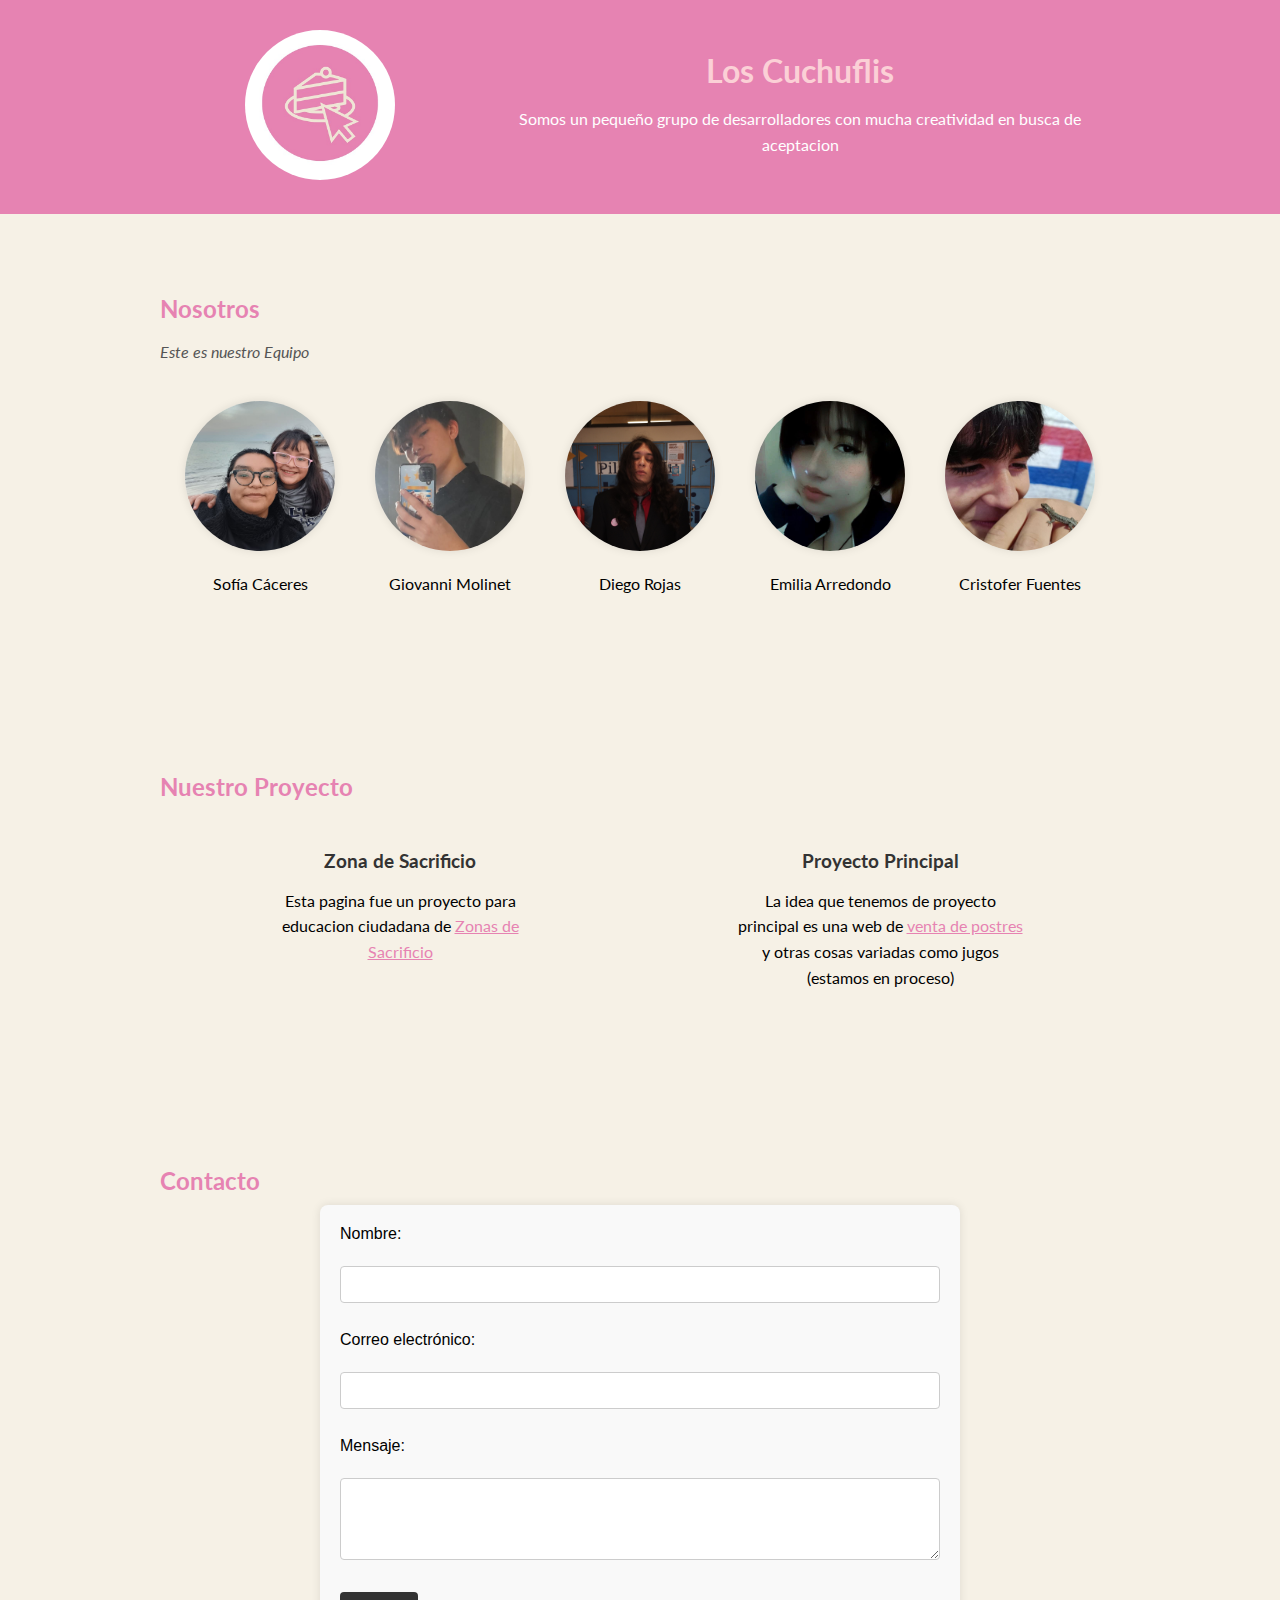
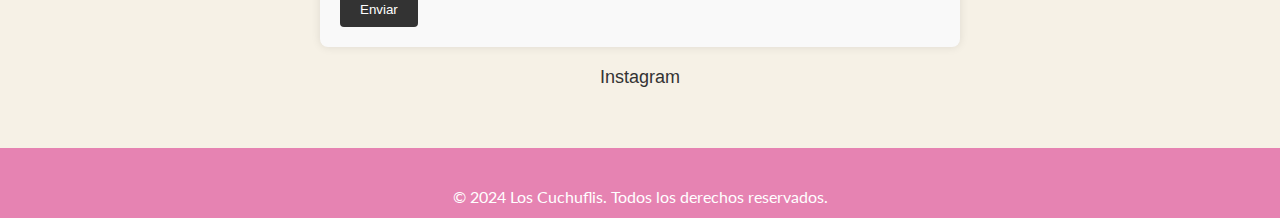
<file: Portafolio grupal/index.html>
<!DOCTYPE html>
<html lang="es">

<head>
    <meta charset="UTF-8">
    <meta name="viewport" content="width=device-width, initial-scale=1.0">
    <title>Portafolio Grupal</title>
    <link rel="stylesheet" href="style.css">
    <link rel="preconnect" href="https://fonts.googleapis.com">
<link rel="preconnect" href="https://fonts.gstatic.com" crossorigin>
<link rel="icon" href="Logo formal de Los cuchufli.png">
<link href="https://fonts.googleapis.com/css2?family=Lato:ital,wght@0,100;0,300;0,400;0,700;0,900;1,100;1,300;1,400;1,700;1,900&display=swap" rel="stylesheet">
</head>

<body>
    <header>
        <div class="container row">
            <section class="col-1">
                <img class="Logo" src="Logo formal de Los cuchufli.png" alt="logo">
            </section>
            <section class="col-2">
                <h1>Los Cuchuflis</h1>
                <p class="description">Somos un pequeño grupo de desarrolladores con mucha creatividad en busca de
                    aceptacion
                </p>
            </section>
        </div>
    </header>
<!-- inicio -->
    <section id="nosotros" class="section">
        <div class="container">
            <h2>Nosotros</h2>
            <p class="section-description">Este es nuestro Equipo</p>
            <div class="team">
    
                <!-- fin-->
                <div class="team-member">
                    <a class="perfil" target="_blank"  href="https://sofiacadu.github.io/Mi-portafolio-personal/"><img class="yo" src="sofi.jpg" alt="Equipo 2"></a>
                    <p class="h4 m-4 Letras">Sofía Cáceres</p>
                </div>
                <div class="team-member">
                    <a class="perfil" target="_blank"  href="https://giovacudme.github.io/portafolio_personal3/"><img class="yo" src="giovanni.jpg" alt="Equipo 1"></a>
                    <p class="h4 m-4 Letras">Giovanni Molinet</p>
                </div>
                <div class="team-member">
                    <a class="perfil" target="_blank" href="https://diegomkxc.github.io/portafolio/?authuser=0"><img class="yo" src="1000299243.jpg" alt=></a>
                    <p class="h4 m-4 Letras">Diego Rojas</p>
                </div>
                <div class="team-member">
                    <a class="perfil" target="_blank"  href="https://cristofoo.github.io/portafolio-mimi-2/"><img class="yo"  src="mim.jpg" alt="lol"></a>
                    <p class="h4 m-4 Letras">Emilia Arredondo</p>
                </div>
                <div class="team-member">
                    <a class="perfil" target="_blank"  href="https://cristofoo.github.io/portafoliomio/"><img class="yo" src="pajas.jpg" alt="Equipo 2"></a>
                    <p class="h4 m-4 Letras">Cristofer Fuentes</p>
                </div>
            </div>
        </div>
    </section>

    <section id="proyecto" class="section">
        <div class="container">
            <h2>Nuestro Proyecto</h2>
            <div class="project">
                
                <div class="project-info">
                    <h3>Zona de Sacrificio</h3>
                    <p>Esta pagina fue un proyecto para educacion ciudadana de <a
                            href="https://sofiacadu.github.io/Mejillones-zona-de-sacrificio/" target="_blank">Zonas de Sacrificio</a></p>
                </div>
                <div class="project-info">
                    <h3>Proyecto Principal</h3>
                    <p>La idea que tenemos de proyecto principal es una web de <a href="../index.html">venta de postres</a> y otras cosas variadas
                        como jugos (estamos en proceso)
                        
                    </p>
                </div>
            </div>
        </div>
    </section>

    <section id="contacto" class="section">
        <div class="container">
            <h2>Contacto</h2>
            <form action="procesar_formulario.php" method="POST">
                <label for="nombre">Nombre:</label><br>
                <input type="text" id="nombre" name="nombre" required><br><br>
                <label for="email">Correo electrónico:</label><br>
                <input type="email" id="email" name="email" required><br><br>
                <label for="mensaje">Mensaje:</label><br>
                <textarea id="mensaje" name="mensaje" rows="4" required></textarea><br><br>
                <input type="submit" value="Enviar">
            </form>
            <div class="social-media">
                <a href="https://www.instagram.com/bocadosecreto.cl/" class="social-link">Instagram</a>
                <!-- Agregar más redes sociales según necesidad -->
            </div>
        </div>
    </section>


    <footer>
        <p class="xd">&copy; 2024 Los Cuchuflis. Todos los derechos reservados.</p>
    </footer>

</body>

</html>
</file>
<file: css/styles.css>
body{
  background-color: #f6f1e6;
  z-index: 100;
}
.description{
  height: 25px;
  overflow: hidden;
  transition: height .3s ease-in .3s;
}
.description:hover{
  height: 80px;
}
.carrito{
  min-height: 80vh;
  max-width: 1000px;
  margin: 0 auto;
  width: 100%;
}
.table__productos{
  display: flex;
}
.table__productos > img{
  width: 9rem;
  object-fit: contain;
  border-radius: 6px;
  margin-right: 20px;
}
.table__cantidad > input{
  width: 40px;
  border: none;
  outline: 0;
  font-size: 16px;
  font-weight: 700;
  margin-right: 30px;
  margin-bottom: 20px;
}
.hide, .remove{
  display: none;
}
.team {
  display: flex;
  justify-content: center;
  flex-wrap: wrap;
}

.team-member {
  text-align: center;
  margin: 20px;
}

.RosaMedio{
  background-color: #E683B2;
}
 
.RosaClaro{
  background-color: #F8A8C5;
}
 
.RosaClarito{
  background-color:  #FBD0D6;
}

.Letras{
  color: #43413E;
  font-family: "Sniglet", system-ui;
  font-weight: 400;
  font-style: normal;
}

.LetrasFnRosa{
  color: #f6f1e6;
  font-family: "Sniglet", system-ui;
  font-weight: 400;
  font-style: normal;
}

.yo{
  width: 200px;
  height: 200px;
  border-radius: 50%;
}

.header-fixed{
  z-index: 999; 
}

.my-carousel-div{
  background-color: pink;
}

#mi-carrito{
  height: 40;
  width: 40;
  position: relative;
}

#articulos{
  position: absolute;
  bottom: -10px;
  top: -1px;
  right: -15px;
  align-items: center;
  justify-content: center;
  border-radius: 100%;
}

.a{
  color:  #F8A8C5;
}

.a:hover{
  color: #E683B2;
}
</file>
<file: Portafolio grupal/style.css>
body {
    font-family: Arial, sans-serif;
    background-color: #f0e6e4;
    margin: 0;
    padding: 0;
}

.container {
    max-width: 960px;
    margin: 0 auto;
    padding: 20px;
}

.col-1{
    flex: 1;
}

.col-2{
    flex: 2;
}

.row{
    display: flex;
}

header {
    background-color: #E683B2 ;
    color: #fff;
    text-align: center;
    padding: 10px 0;
}

h1, h3 {
    margin-bottom: 10px;
    color: #FBD0D6 ;
    font-family: "lato";
}


p {
    line-height: 1.6;
    font-family: "lato";
}

.section {
    background-color: #F6F1E6;
    padding: 40px 0;
}

.section-description {
    font-style: italic;
    color: #555;
}

.team {
    display: flex;
    justify-content: center;
    flex-wrap: wrap;
}

.team-member {
    text-align: center;
    margin: 20px;
}

.team-member img {
    width: 150px;
    height: 150px;
    border-radius: 50%;
    box-shadow: 0 0 10px rgba(0, 0, 0, 0.1);
}

.project {
    display: flex;
    justify-content: space-around;
    flex-wrap: wrap;
}

.project-info {
    text-align: center;
    width: 30%;
    margin: 20px 0;
}

.project-info h3 {
    color: #333;
}

form {
    max-width: 600px;
    margin: 0 auto;
    padding: 20px;
    background-color: #f9f9f9;
    border-radius: 8px;
    box-shadow: 0 0 10px rgba(0, 0, 0, 0.1);
}

form label {
    display: block;
    margin-bottom: 5px;
}

form input[type="text"],
form input[type="email"],
form textarea {
    width: 100%;
    padding: 10px;
    margin-bottom: 10px;
    border: 1px solid #ccc;
    border-radius: 4px;
    box-sizing: border-box;
}

form input[type="submit"] {
    background-color: #333;
    color: #fff;
    padding: 10px 20px;
    border: none;
    border-radius: 4px;
    cursor: pointer;
}

.social-media {
    text-align: center;
    margin-top: 20px;
}

.social-link {
    display: inline-block;
    margin: 0 10px;
    color: #333;
    font-size: 18px;
    text-decoration: none;
}

.social-link:hover {
    text-decoration: underline;
}

h2{
    margin-bottom: 10px;
    color: #E683B2;
    font-family: "lato";
}

a{
    color:  #E683B2;
}

a:hover{
    color: #b6668b;
}

footer{
    background-color:  #E683B2;
    height: 30px;
    padding: 20px;
    text-align: center;
    justify-content: center;
    display: flex;
}

.xd{
    color: #fff;
}

.Logo{
    width: 150px;
    height: 150px;
    border-radius: 050%;
}
</file>
